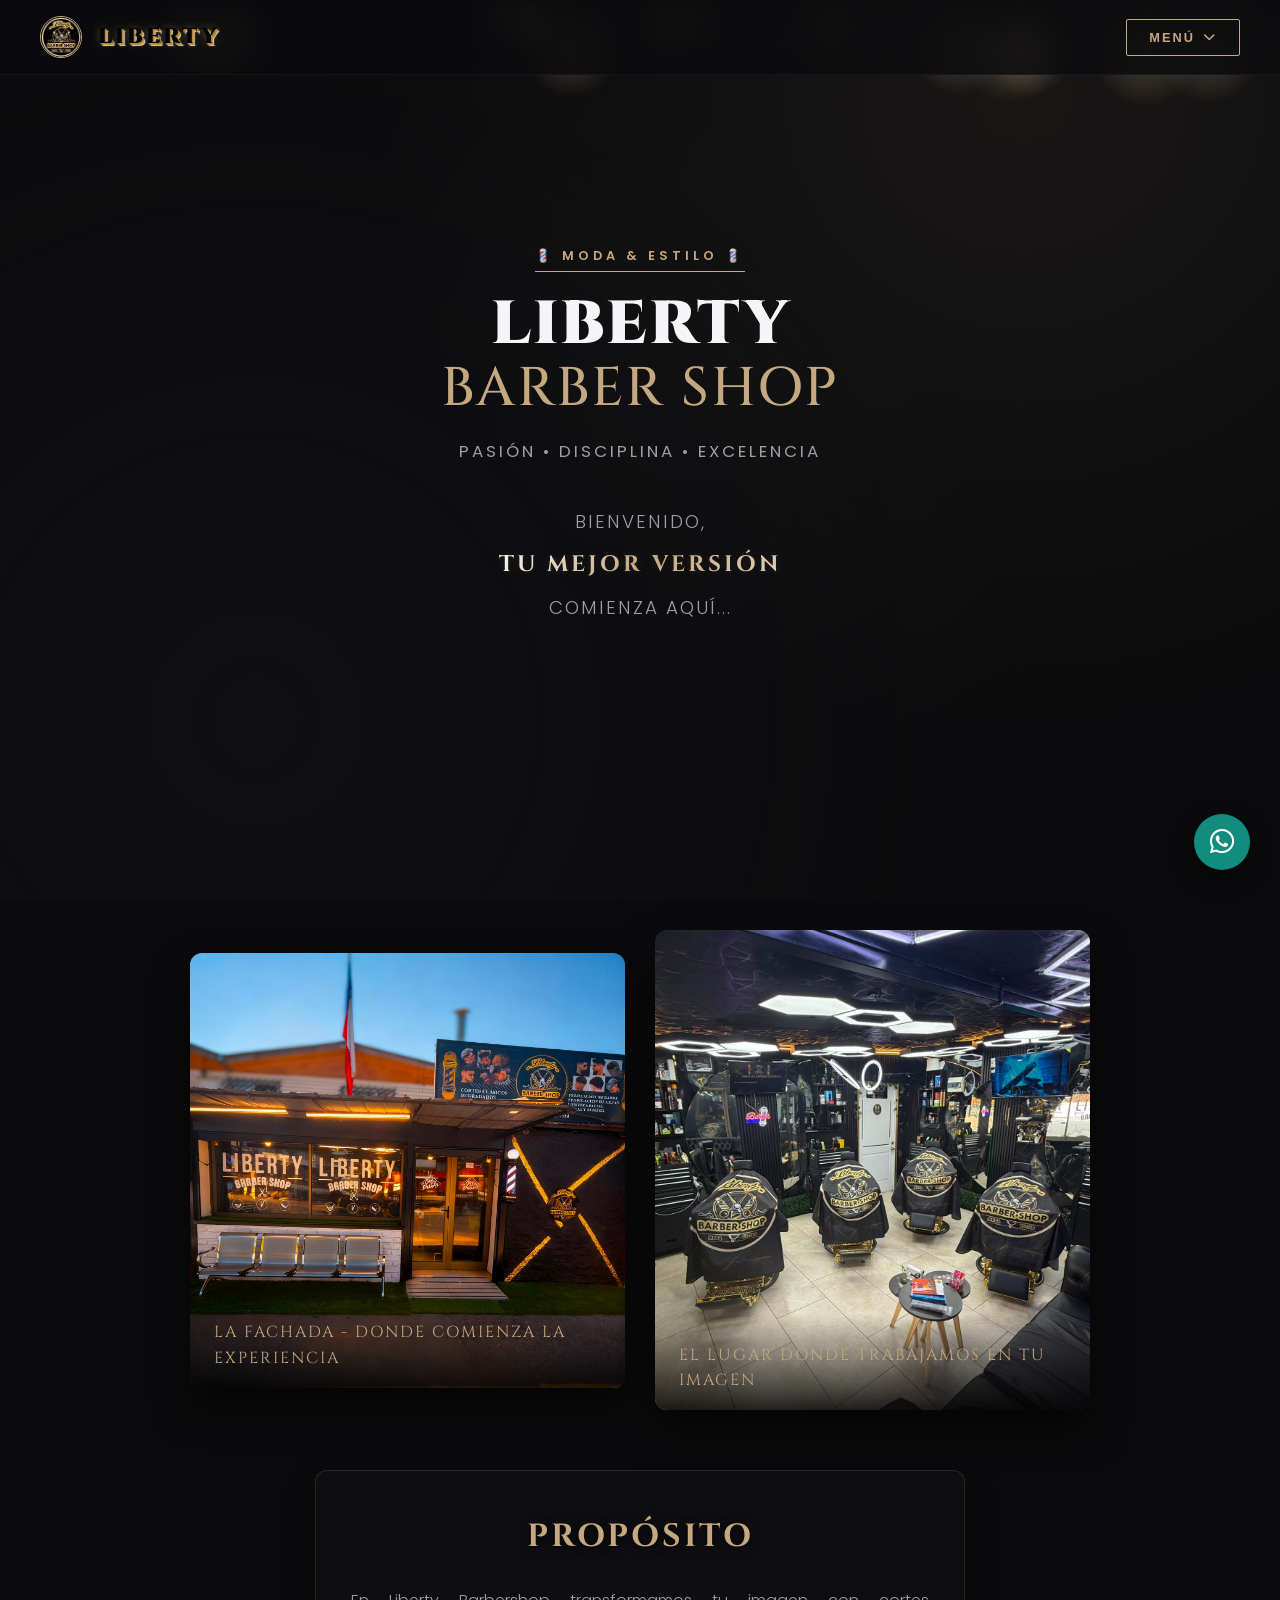
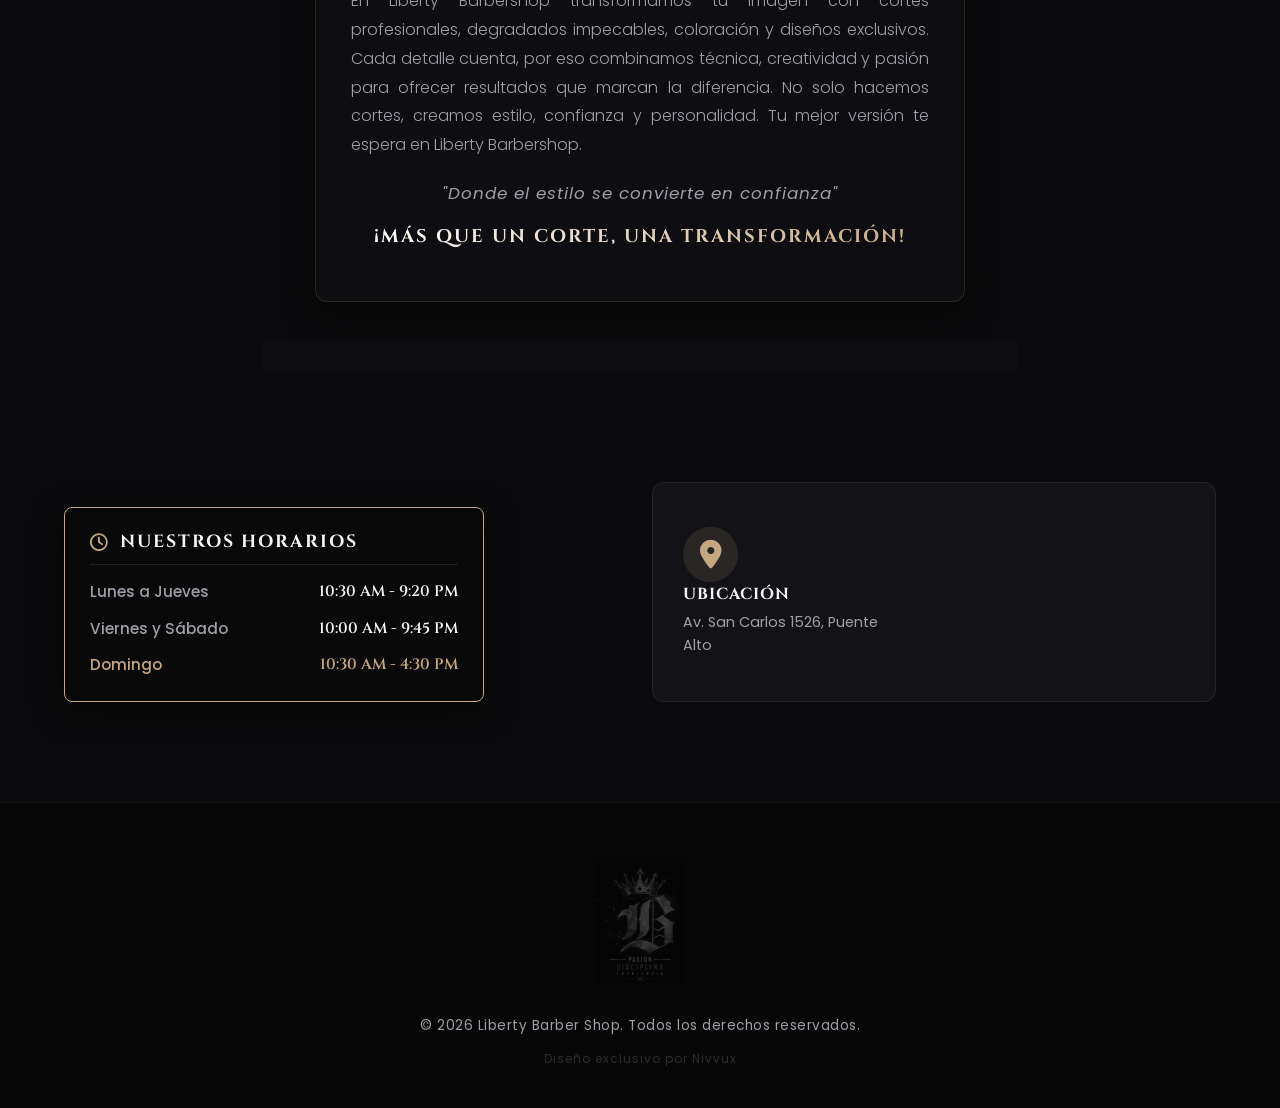
<file: index.html>
<!DOCTYPE html>
<html lang="es">
<head>
    <link rel="icon" type="image/jpeg" href="logo2.jpeg">
    <meta charset="UTF-8">
    <meta name="viewport" content="width=device-width, initial-scale=1.0">
    <title>Liberty Barber Shop - Moda & Estilo</title>
    <link rel="preconnect" href="https://fonts.googleapis.com">
    <link rel="preconnect" href="https://fonts.gstatic.com" crossorigin>
    <link href="https://fonts.googleapis.com/css2?family=Cinzel:wght@500;700;900&family=Poppins:wght@300;400;600&display=swap" rel="stylesheet">
    <link rel="stylesheet" href="https://cdnjs.cloudflare.com/ajax/libs/font-awesome/6.4.0/css/all.min.css">
    <link rel="stylesheet" href="style.css">
</head>
<body>

    <!-- Fondo de partículas -->
    <div class="luxury-particles" id="particles-container"></div>

    <!-- 1. NUEVA BARRA DE NAVEGACIÓN COMPACTA (Sticky) -->
    <nav class="navbar">
        <div class="nav-logo">
            <img src="logo1.jpeg" alt="Liberty Mini" class="nav-logo-img">
            <span>Liberty</span>
        </div>            
        <div class="nav-actions">
            <!-- NUEVO MENÚ DESPLEGABLE -->
            <div class="nav-dropdown">
                <button class="nav-btn-sm dropdown-trigger" aria-haspopup="true" aria-expanded="false">
                    Menú <i class="fa-solid fa-chevron-down dropdown-icon"></i>
                </button>
                <div class="dropdown-menu">
                    <a href="index.html" class="dropdown-item"><i class="fa-solid fa-house"></i> Home</a>
                    <a href="quienes-somos.html" class="dropdown-item"><i class="fa-solid fa-users"></i>Nosotros</a>
                    <a href="galeria.html" class="dropdown-item"><i class="fa-solid fa-images"></i> Galería</a>
                    <a href="servicios.html" class="dropdown-item"><i class="fa-solid fa-scissors"></i> Servicios</a>
                <a href="tienda.html" class="dropdown-item"><i class="fa-solid fa-store"></i> Tienda</a>
                </div>
            </div>
        </div>
    </nav>

    <!-- 2. SECCIÓN HERO: SPLIT-SCREEN (Contenido Izquierda / Galería Derecha) -->
    <section class="hero-split">
    <div class="hero-content">
        <div class="brand-badge">💈 Moda & Estilo 💈</div>
        <h1 class="hero-title">Liberty<br><span>Barber Shop</span></h1>
        <p class="hero-subtitle">Pasión • Disciplina • Excelencia</p>
        
        <!-- El subtítulo de bienvenida ahora está dentro de la estructura -->
        <h3 class="welcome-title">
            Bienvenido, <br>
            <span>tu mejor versión</span> <br>
            comienza aquí...
        </h3>
    </div>
</section>

    <!-- CONTENEDOR PRINCIPAL -->
    <div class="container">
        <section class="section-wrapper story-section">
            <div class="story-grid purpose-grid">
                <div class="story-visual" data-tilt>
                    <img src="fotoexterna.jpeg" alt="Fachada de Liberty Barber Shop" class="about-img-frame">
                    <div class="visual-caption">La Fachada - Donde Comienza la Experiencia</div>
                </div>

                <div class="story-visual" data-tilt>
                    <img src="fotointerna.jpeg" alt="interior de Liberty Barber Shop" class="about-img-frame">
                    <div class="visual-caption">El lugar donde trabajamos en tu imagen</div>
                </div>
                <div class="story-content" data-tilt>
                    <h2 class="content-title">Propósito</h2>
    
                    <p class="story-text">
                    En Liberty Barbershop transformamos tu imagen con cortes profesionales, degradados impecables, coloración y diseños exclusivos. Cada detalle cuenta, por eso combinamos técnica, creatividad y pasión para ofrecer resultados que marcan la diferencia. No solo hacemos cortes, creamos estilo, confianza y personalidad. Tu mejor versión te espera en Liberty Barbershop.
                    </p>
                

                     <!-- Frases de cierre destacadas y centradas -->
                <span class="story-highlight">"Donde el estilo se convierte en confianza"</span>
                <span class="story-highlight accent">¡Más que un corte, una transformación!</span>
                </div>
            </div>
        </section>

<section class="info-strip">
    
    <!-- Tarjeta de Horario (Se mantiene igual) -->
    <div class="hero-schedule-box">
                <h3 class="schedule-title">
                    <i class="fa-regular fa-clock"></i> Nuestros Horarios
                </h3>
                <div class="schedule-table">
                    <div class="schedule-row">
                        <span class="schedule-days">Lunes a Jueves</span>
                        <span class="schedule-hours">10:30 AM - 9:20 PM</span>
                    </div>
                    <div class="schedule-row">
                        <span class="schedule-days">Viernes y Sábado</span>
                        <span class="schedule-hours">10:00 AM - 9:45 PM</span>
                    </div>
                    <div class="schedule-row text-gold">
                        <span class="schedule-days">Domingo</span>
                        <span class="schedule-hours">10:30 AM - 4:30 PM</span>
                    </div>
                </div>
            </div>


    <!-- NUEVA Tarjeta de Ubicación con Mapa Integrado -->
    <div class="info-strip-item map-card-item">
        <div class="map-card-header">
            <i class="fa-solid fa-location-dot gold-icon"></i>
            <div>
                <h4>Ubicación</h4>
                <p>Av. San Carlos 1526, Puente Alto</p>
            </div>
        </div>
        <div class="map-card-body">
            <iframe 
                src="https://www.google.com/maps/embed?pb=!1m18!1m12!1m3!1d3324.0416999607144!2d-70.5750849!3d-33.6042079!2m3!1f0!2f0!3f0!3m2!1i1024!2i768!4f13.1!3m3!1m2!1s0x9662d744b25b64c1%3A0xe1db631a0e1cbcd4!2sAv.%20San%20Carlos%201526%2C%20Puente%20Alto%2C%20Regi%C3%B3n%20Metropolitana!5e0!3m2!1ses-419!2scl!4v1710000000000!5m2!1ses-419!2scl" 
                style="border:0;" 
                allowfullscreen="" 
                loading="lazy" 
                referrerpolicy="no-referrer-when-downgrade">
            </iframe>
        </div>
    </div>
    </section>
    </div>

    <!-- Botón Flotante de WhatsApp -->
    <a href="servicios.html" target="_blank" class="wsp-float" title="Escríbenos por WhatsApp">
        <i class="fa-brands fa-whatsapp"></i>
    </a>

    <!-- FOOTER PREMIUM -->
    <footer class="luxury-footer">
        <div class="footer-content">
            <img src="logo2.jpeg" alt="Logo Liberty" class="footer-logo-img">
            <p class="footer-rights">&copy; 2026 Liberty Barber Shop. Todos los derechos reservados.</p>
            <p class="dev-credits">Diseño exclusivo por Nivvux</p>
        </div>
    </footer>

    <script src="script.js" defer></script>
</body>
</html>
</file>
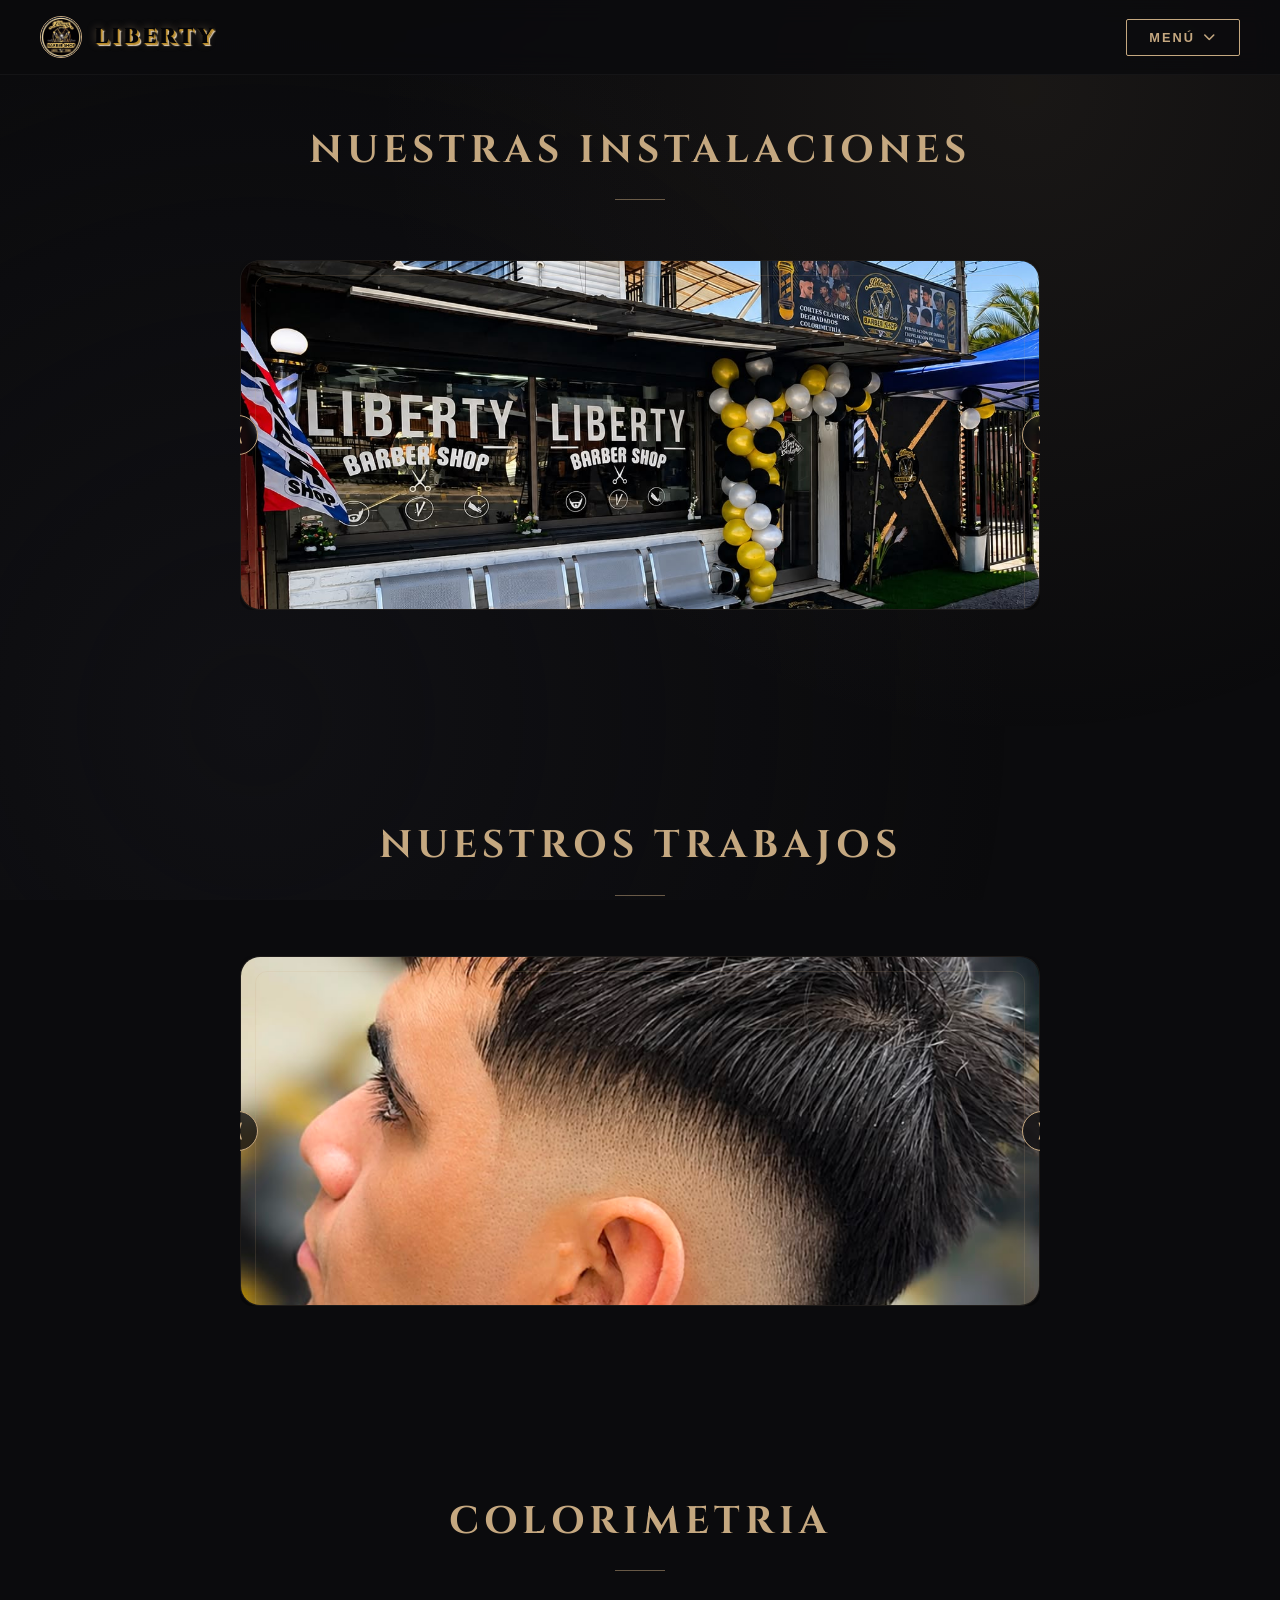
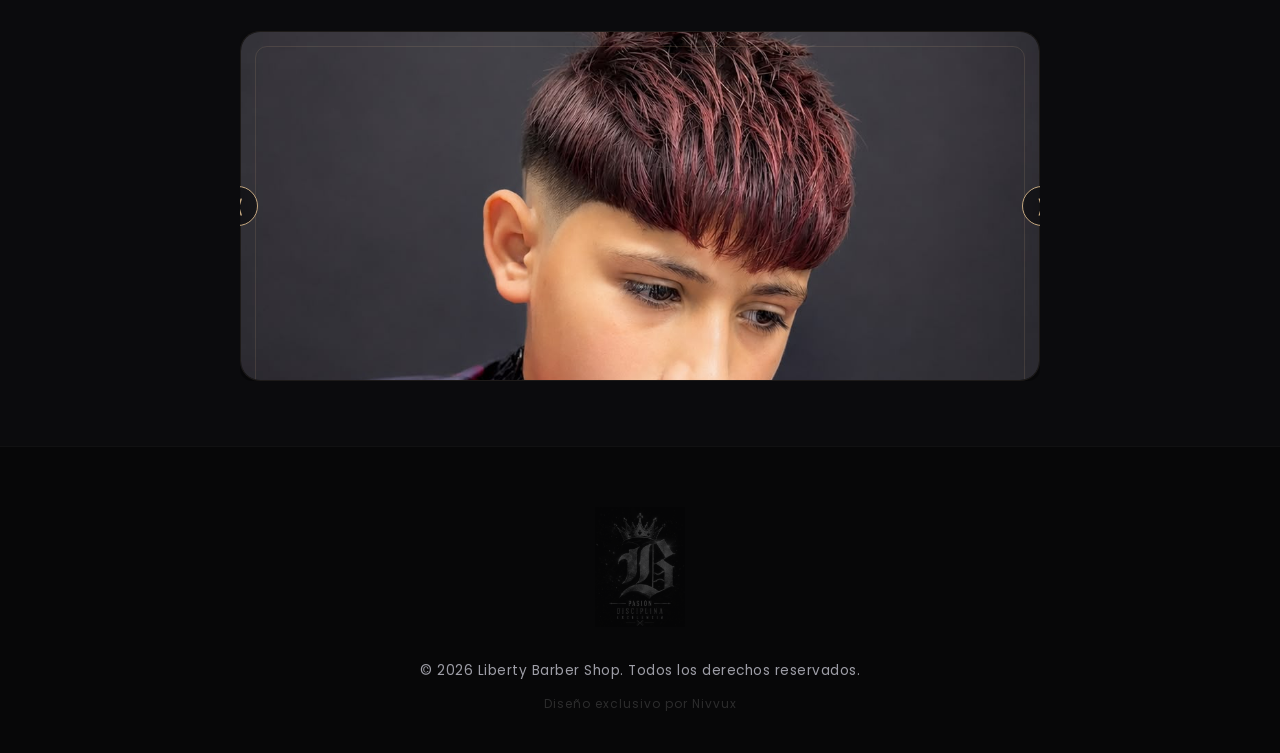
<file: galeria.html>
<!DOCTYPE html>
<html lang="es">
<head>
    <link rel="icon" type="image/jpeg" href="logo2.jpeg">
    <meta charset="UTF-8">
    <meta name="viewport" content="width=device-width, initial-scale=1.0">
    <title>Galería - Liberty Barber Shop | Moda & Estilo</title>
    <link rel="preconnect" href="https://fonts.googleapis.com">
    <link rel="preconnect" href="https://fonts.gstatic.com" crossorigin>
    <link href="https://fonts.googleapis.com/css2?family=Cinzel:wght@500;700;900&family=Poppins:wght@300;400;600&display=swap" rel="stylesheet">
    <link rel="stylesheet" href="https://cdnjs.cloudflare.com/ajax/libs/font-awesome/6.4.0/css/all.min.css">
    <link rel="stylesheet" href="style.css">
</head>
<body>

    <nav class="navbar">
        <div class="nav-logo">
            <a href="index.html" style="text-decoration: none; display: flex; align-items: center; gap: 12px;">
                <img src="logo1.jpeg" alt="Liberty Mini" class="nav-logo-img">
                <span>Liberty</span>
            </a>
        </div>
        <div class="nav-actions">
            <div class="nav-dropdown">
                <button class="nav-btn-sm dropdown-trigger" aria-haspopup="true" aria-expanded="false">
                    Menú <i class="fa-solid fa-chevron-down dropdown-icon"></i>
                </button>
                <div class="dropdown-menu">
                    <a href="index.html" class="dropdown-item"><i class="fa-solid fa-house"></i> Home</a>
                    <a href="quienes-somos.html" class="dropdown-item"><i class="fa-solid fa-users"></i> Nosotros</a>
                    <a href="galeria.html" class="dropdown-item"><i class="fa-solid fa-images"></i> Galería</a>
                    <a href="servicios.html" class="dropdown-item"><i class="fa-solid fa-scissors"></i> Servicios</a>
                    <a href="tienda.html" class="dropdown-item"><i class="fa-solid fa-store"></i> Tienda</a>

                </div>
            </div>
        </div>
    </nav>
    <section id="galeria-instalaciones" class="section-wrapper">
        <h2 class="section-title">Nuestras Instalaciones</h2>
        <div class="gallery-slider-container">
            <div class="gallery-slider" data-tilt>
                <div class="gallery-track">
                    <div class="gallery-slide active"><div class="gallery-frame"><img src="fachadadia.jpeg" alt="Fachada"></div></div>
                    <div class="gallery-slide"><div class="gallery-frame"><img src="lavadocabello.jpeg" alt="Zona lavado"></div></div>
                    <div class="gallery-slide"><div class="gallery-frame"><img src="mueble.jpeg" alt="Bar"></div></div>
                    <div class="gallery-slide"><div class="gallery-frame"><img src="panorama.jpeg" alt="Estación"></div></div>
                    <div class="gallery-slide"><div class="gallery-frame"><img src="interior5.jpeg" alt="Estación"></div></div>
                    <div class="gallery-slide"><div class="gallery-frame"><img src="interior6.jpeg" alt="Estación"></div></div>
                </div>
            </div>
            <button class="slider-btn prev-btn" aria-label="Anterior">&#10218;</button>
            <button class="slider-btn next-btn" aria-label="Siguiente">&#10219;</button>
        </div>
    </section>
    <!-- SECCIÓN DE GALERÍA 1 -->
    <section id="galeria" class="section-wrapper" style="padding-top: 120px; margin-top: 20px;">
        <h2 class="section-title">Nuestros Trabajos</h2>
        <div class="gallery-slider-container">
            <div class="gallery-slider" data-tilt>
                <div class="gallery-track">
                    <div class="gallery-slide active"><div class="gallery-frame"><img src="foto1.jpeg" alt="Corte Premium"></div></div>
                    <div class="gallery-slide"><div class="gallery-frame"><img src="foto2.jpeg" alt="Perfilado de Barba"></div></div>
                    <div class="gallery-slide"><div class="gallery-frame"><img src="foto3.jpeg" alt="Fade Moderno"></div></div>
                    <div class="gallery-slide"><div class="gallery-frame"><img src="foto4.jpeg" alt="Diseño de Autor"></div></div>
                    <div class="gallery-slide"><div class="gallery-frame"><img src="foto5.jpeg" alt="Peinado Texturizado"></div></div>
                    <div class="gallery-slide"><div class="gallery-frame"><img src="niño1.jpeg" alt="Peinado Texturizado"></div></div>
                    <div class="gallery-slide"><div class="gallery-frame"><img src="niño2.jpeg" alt="Peinado Texturizado"></div></div>
                    <div class="gallery-slide"><div class="gallery-frame"><img src="niño3.jpeg" alt="Peinado Texturizado"></div></div>
                </div>
            </div>
            <button class="slider-btn prev-btn" aria-label="Anterior">&#10218;</button>
            <button class="slider-btn next-btn" aria-label="Siguiente">&#10219;</button>
        </div>
    </section>

    <!-- SECCIÓN DE GALERÍA 2 -->
    <section id="galeria-instalaciones" class="section-wrapper">
        <h2 class="section-title">Colorimetria</h2>
        <div class="gallery-slider-container">
            <div class="gallery-slider" data-tilt>
                <div class="gallery-track">
                    <div class="gallery-slide active"><div class="gallery-frame"><img src="colorimetria1.jpeg" alt="Fachada"></div></div>
                    <div class="gallery-slide"><div class="gallery-frame"><img src="colorimetria2.jpeg" alt="Zona lavado"></div></div>
                    <div class="gallery-slide"><div class="gallery-frame"><img src="colorimetria3.jpeg" alt="Bar"></div></div>
                    <div class="gallery-slide"><div class="gallery-frame"><img src="colorimetria4.jpeg" alt="Estación"></div></div>
                    <div class="gallery-slide"><div class="gallery-frame"><img src="colorimetria5.jpeg" alt="Estación"></div></div>
                </div>
            </div>
            <button class="slider-btn prev-btn" aria-label="Anterior">&#10218;</button>
            <button class="slider-btn next-btn" aria-label="Siguiente">&#10219;</button>
        </div>
    </section>

    <!-- LIGHTBOX (El visor de fotos tipo PowerPoint) -->
    <div id="lightbox" class="lightbox">
        <span class="close-lightbox">&times;</span>
        <button class="lb-btn lb-prev" onclick="changeImage(-1)">&#10218;</button>
        <img class="lightbox-content" id="full-img" alt="Vista ampliada">
        <button class="lb-btn lb-next" onclick="changeImage(1)">&#10219;</button>
    </div>

     <footer class="luxury-footer">
        <div class="footer-content">
            <img src="logo2.jpeg" alt="Logo Liberty" class="footer-logo-img">
            <p class="footer-rights">&copy; 2026 Liberty Barber Shop. Todos los derechos reservados.</p>
            <p class="dev-credits">Diseño exclusivo por Nivvux</p>
        </div>
    </footer>

    <script src="script.js" defer></script>
</body>
</html>
</file>
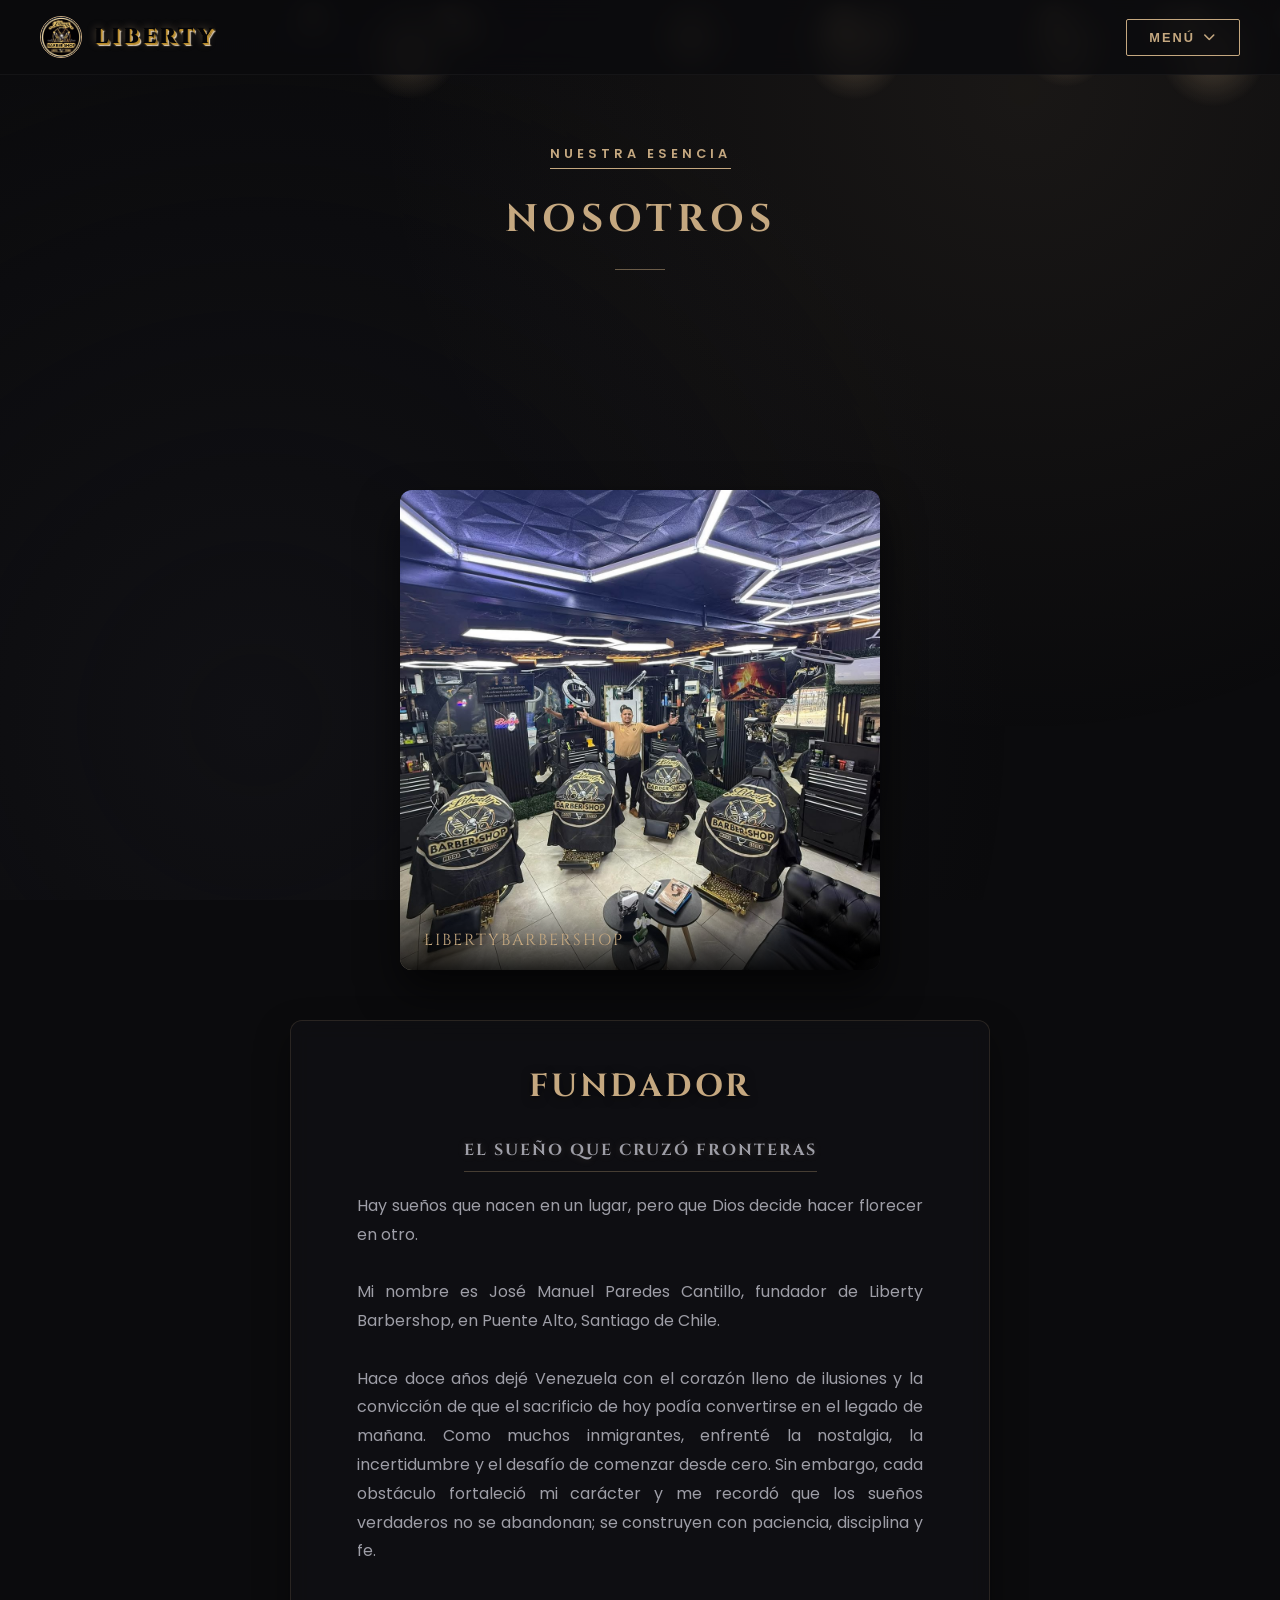
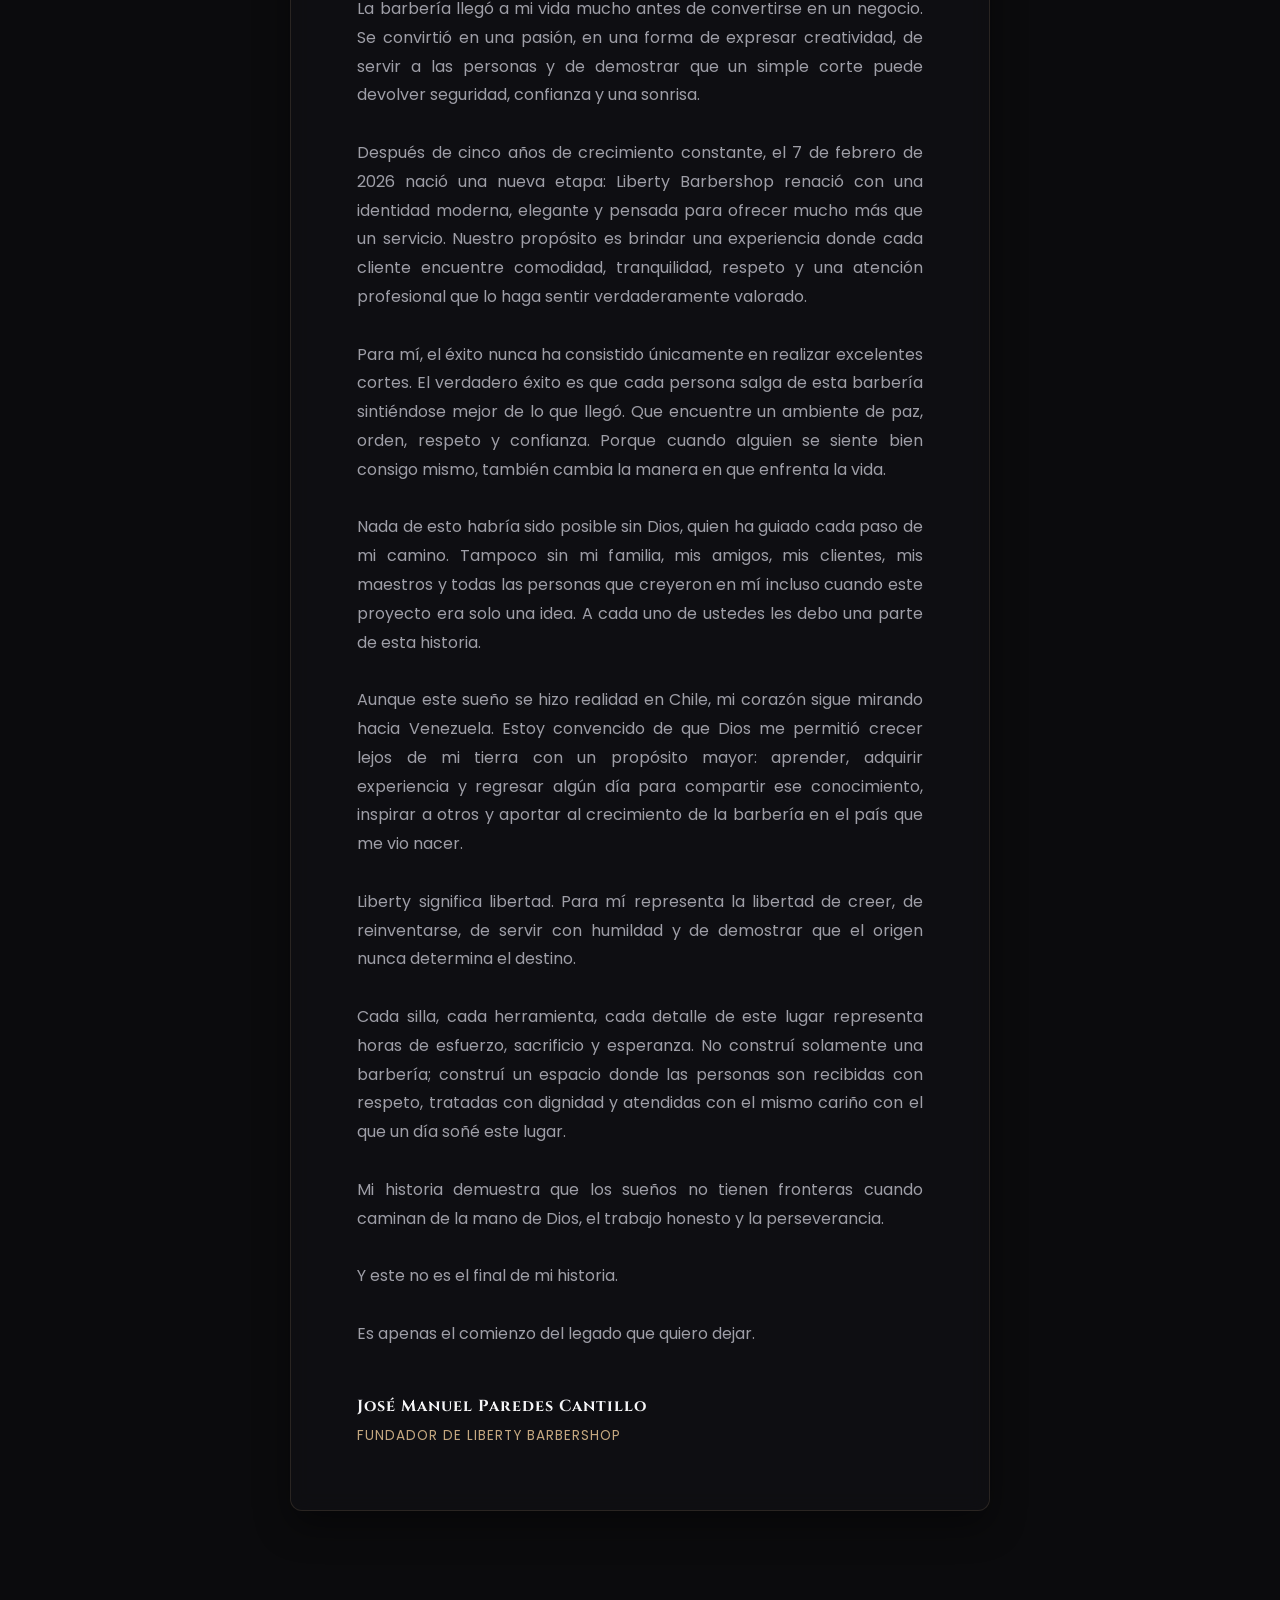
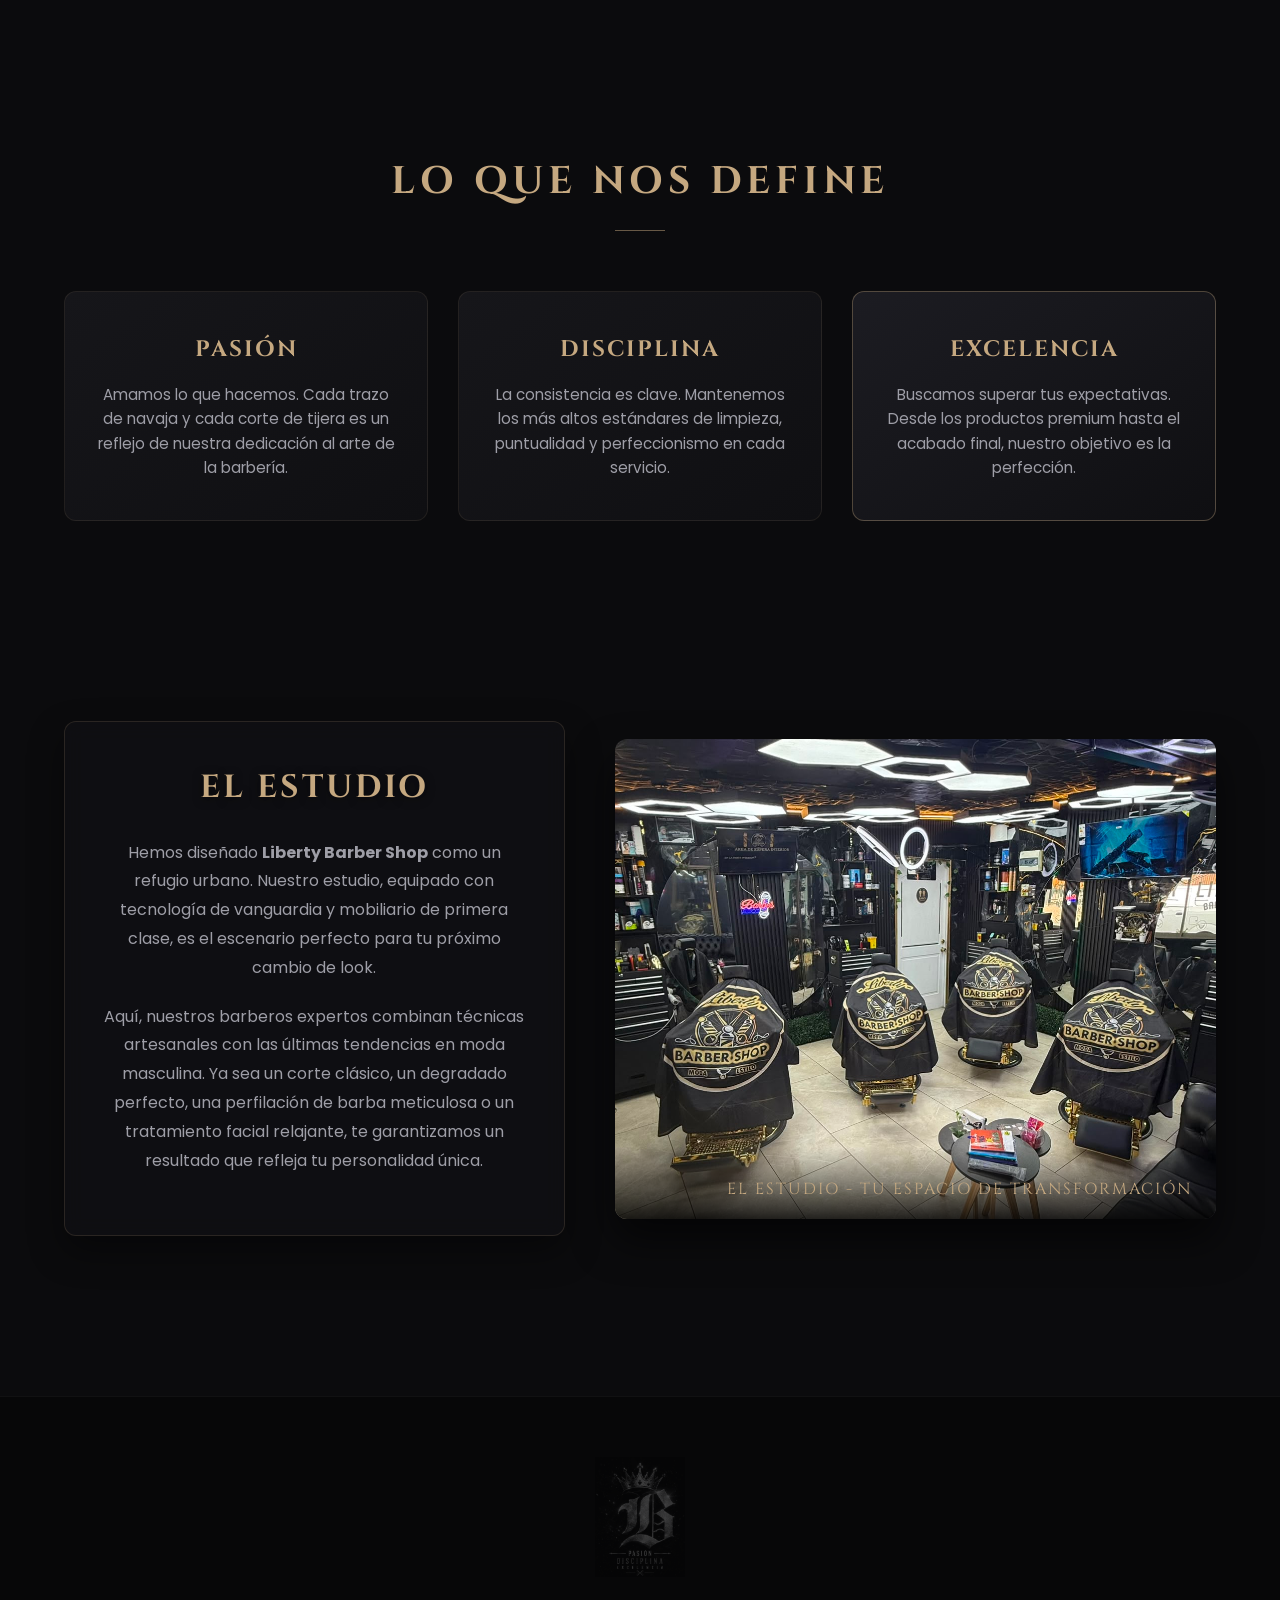
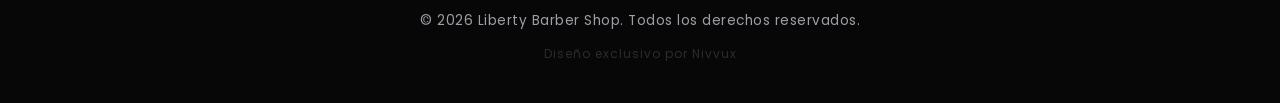
<file: quienes-somos.html>
<!DOCTYPE html>
<html lang="es">
<head>
    <link rel="icon" type="image/jpeg" href="logo2.jpeg">
    <meta charset="UTF-8">
    <meta name="viewport" content="width=device-width, initial-scale=1.0">
    <title>Quiénes Somos - Liberty Barber Shop | Moda & Estilo</title>
    <link rel="preconnect" href="https://fonts.googleapis.com">
    <link rel="preconnect" href="https://fonts.gstatic.com" crossorigin>
    <link href="https://fonts.googleapis.com/css2?family=Cinzel:wght@500;700;900&family=Poppins:wght@300;400;600&display=swap" rel="stylesheet">
    <link rel="stylesheet" href="https://cdnjs.cloudflare.com/ajax/libs/font-awesome/6.4.0/css/all.min.css">
    <link rel="stylesheet" href="style.css">
</head>
<body class="about-page">

    <!-- Fondo de partículas (reutilizado del sitio principal) -->
    <div class="luxury-particles" id="particles-container"></div>

    <!-- 1. BARRA DE NAVEGACIÓN (Consistente con el sitio principal) -->
    <nav class="navbar">
        <div class="nav-logo">
            <a href="index.html" style="text-decoration: none; display: flex; align-items: center; gap: 12px;">
                <img src="logo1.jpeg" alt="Liberty Mini" class="nav-logo-img">
                <span>Liberty</span>
            </a>
        </div>

        <div class="nav-actions">
            <div class="nav-dropdown">
                <button class="nav-btn-sm dropdown-trigger" aria-haspopup="true" aria-expanded="false">
                    Menú <i class="fa-solid fa-chevron-down dropdown-icon"></i>
                </button>
                <div class="dropdown-menu">
                    <a href="index.html" class="dropdown-item"><i class="fa-solid fa-house"></i> Home</a>
                    <a href="quienes-somos.html" class="dropdown-item"><i class="fa-solid fa-users"></i>Nosotros</a>
                    <a href="galeria.html" class="dropdown-item"><i class="fa-solid fa-images"></i> Galería</a>
                    <a href="servicios.html" class="dropdown-item"><i class="fa-solid fa-scissors"></i> Servicios</a>
                    <a href="tienda.html" class="dropdown-item"><i class="fa-solid fa-store"></i> Tienda</a>
             
                </div>
            </div>
        </div>
    </nav>

    <!-- 2. HÉROE DE LA PÁGINA (Título y Subtítulo) -->
    <header class="page-header section-wrapper">
        <div class="container">
            <div class="brand-badge">Nuestra Esencia</div>
            <h1 class="section-title">Nosotros</h1>
        </div>
    </header>

    <!-- CONTENEDOR PRINCIPAL -->
    <main class="container">

        <!-- 3. SECCIÓN: HISTORIA Y VISIÓN (Split con Imagen Externa) -->
        <section class="section-wrapper story-section">
            <div class="story-grid founder-grid">
                <div class="story-visual" data-tilt>
                    <img src="fundador.jpeg" alt="interior de Liberty Barber Shop" class="about-img-frame">
                    <div class="visual-caption">LibertyBarberShop</div>
                </div>
                <div class="story-content" data-tilt>
                    <h2 class="content-title">Fundador</h2>
                    <!-- Subtítulo Destacado -->
                    <p class="story-subtitle">El sueño que cruzó fronteras</p>
                    
                    <!-- Párrafo Justificado y Centrado Visualmente -->
                    <p class="story-paragraph-justify">
                        Hay sueños que nacen en un lugar, pero que Dios decide hacer florecer en otro.<br><br>

                        Mi nombre es José Manuel Paredes Cantillo, fundador de Liberty Barbershop, en Puente Alto, Santiago de Chile.<br><br>

                        Hace doce años dejé Venezuela con el corazón lleno de ilusiones y la convicción de que el sacrificio de hoy podía convertirse en el legado de mañana. Como muchos inmigrantes, enfrenté la nostalgia, la incertidumbre y el desafío de comenzar desde cero. Sin embargo, cada obstáculo fortaleció mi carácter y me recordó que los sueños verdaderos no se abandonan; se construyen con paciencia, disciplina y fe.<br><br>

                        La barbería llegó a mi vida mucho antes de convertirse en un negocio. Se convirtió en una pasión, en una forma de expresar creatividad, de servir a las personas y de demostrar que un simple corte puede devolver seguridad, confianza y una sonrisa.<br><br>

                        Después de cinco años de crecimiento constante, el 7 de febrero de 2026 nació una nueva etapa: Liberty Barbershop renació con una identidad moderna, elegante y pensada para ofrecer mucho más que un servicio. Nuestro propósito es brindar una experiencia donde cada cliente encuentre comodidad, tranquilidad, respeto y una atención profesional que lo haga sentir verdaderamente valorado.<br><br>

                        Para mí, el éxito nunca ha consistido únicamente en realizar excelentes cortes. El verdadero éxito es que cada persona salga de esta barbería sintiéndose mejor de lo que llegó. Que encuentre un ambiente de paz, orden, respeto y confianza. Porque cuando alguien se siente bien consigo mismo, también cambia la manera en que enfrenta la vida.<br><br>

                        Nada de esto habría sido posible sin Dios, quien ha guiado cada paso de mi camino. Tampoco sin mi familia, mis amigos, mis clientes, mis maestros y todas las personas que creyeron en mí incluso cuando este proyecto era solo una idea. A cada uno de ustedes les debo una parte de esta historia.<br><br>

                        Aunque este sueño se hizo realidad en Chile, mi corazón sigue mirando hacia Venezuela. Estoy convencido de que Dios me permitió crecer lejos de mi tierra con un propósito mayor: aprender, adquirir experiencia y regresar algún día para compartir ese conocimiento, inspirar a otros y aportar al crecimiento de la barbería en el país que me vio nacer.<br><br>

                        Liberty significa libertad. Para mí representa la libertad de creer, de reinventarse, de servir con humildad y de demostrar que el origen nunca determina el destino.<br><br>

                        Cada silla, cada herramienta, cada detalle de este lugar representa horas de esfuerzo, sacrificio y esperanza. No construí solamente una barbería; construí un espacio donde las personas son recibidas con respeto, tratadas con dignidad y atendidas con el mismo cariño con el que un día soñé este lugar.<br><br>

                        Mi historia demuestra que los sueños no tienen fronteras cuando caminan de la mano de Dios, el trabajo honesto y la perseverancia.<br><br>

                        Y este no es el final de mi historia.<br><br>

                        Es apenas el comienzo del legado que quiero dejar.<br><br>

                        <strong>José Manuel Paredes Cantillo</strong><br>
                        <span>Fundador de Liberty Barbershop</span>
                    </p>
                </div>
            </div>
        </section>

        <!-- 4. SECCIÓN: NUESTROS VALORES (Tarjetas con Iconos) -->
        <section class="section-wrapper values-section">
            <h2 class="section-title">Lo Que Nos Define</h2>
            <div class="values-grid">
                
                <div class="value-card" data-tilt>
                    <h3>Pasión</h3>
                    <p>Amamos lo que hacemos. Cada trazo de navaja y cada corte de tijera es un reflejo de nuestra dedicación al arte de la barbería.</p>
                </div>

                <div class="value-card" data-tilt>
                    <h3>Disciplina</h3>
                    <p>La consistencia es clave. Mantenemos los más altos estándares de limpieza, puntualidad y perfeccionismo en cada servicio.</p>
                </div>

                <div class="value-card featured-value" data-tilt>
                    <h3>Excelencia</h3>
                    <p>Buscamos superar tus expectativas. Desde los productos premium hasta el acabado final, nuestro objetivo es la perfección.</p>
                </div>

            </div>
        </section>

        <!-- 5. SECCIÓN: EL EQUIPO Y EL ESTUDIO (Split con Imagen Interna) -->
        <section class="section-wrapper studio-section">
            <div class="story-grid reverse-grid">
                <div class="story-visual" data-tilt>
                    <img src="fotointerna.jpeg" alt="Interior de Liberty Barber Shop" class="about-img-frame">
                    <div class="visual-caption">El Estudio - Tu Espacio de Transformación</div>
                </div>
                <div class="story-content" data-tilt>
                    <h2 class="content-title">El Estudio</h2>
                    <p>Hemos diseñado <strong>Liberty Barber Shop</strong> como un refugio urbano. Nuestro estudio, equipado con tecnología de vanguardia y mobiliario de primera clase, es el escenario perfecto para tu próximo cambio de look.</p>
                    <p>Aquí, nuestros barberos expertos combinan técnicas artesanales con las últimas tendencias en moda masculina. Ya sea un corte clásico, un degradado perfecto, una perfilación de barba meticulosa o un tratamiento facial relajante, te garantizamos un resultado que refleja tu personalidad única.</p>
                </div>
            </div>
        </section>
        
    </main>
    <!-- FOOTER PREMIUM (Consistente) -->
    <footer class="luxury-footer">
        <div class="footer-content">
            <img src="logo2.jpeg" alt="Logo Liberty" class="footer-logo-img">
            <p class="footer-rights">&copy; 2026 Liberty Barber Shop. Todos los derechos reservados.</p>
            <p class="dev-credits">Diseño exclusivo por Nivvux</p>
        </div>
    </footer>

    <!-- Vinculamos el mismo archivo JavaScript -->
    <script src="script.js" defer></script>
</body>
</html>
</file>
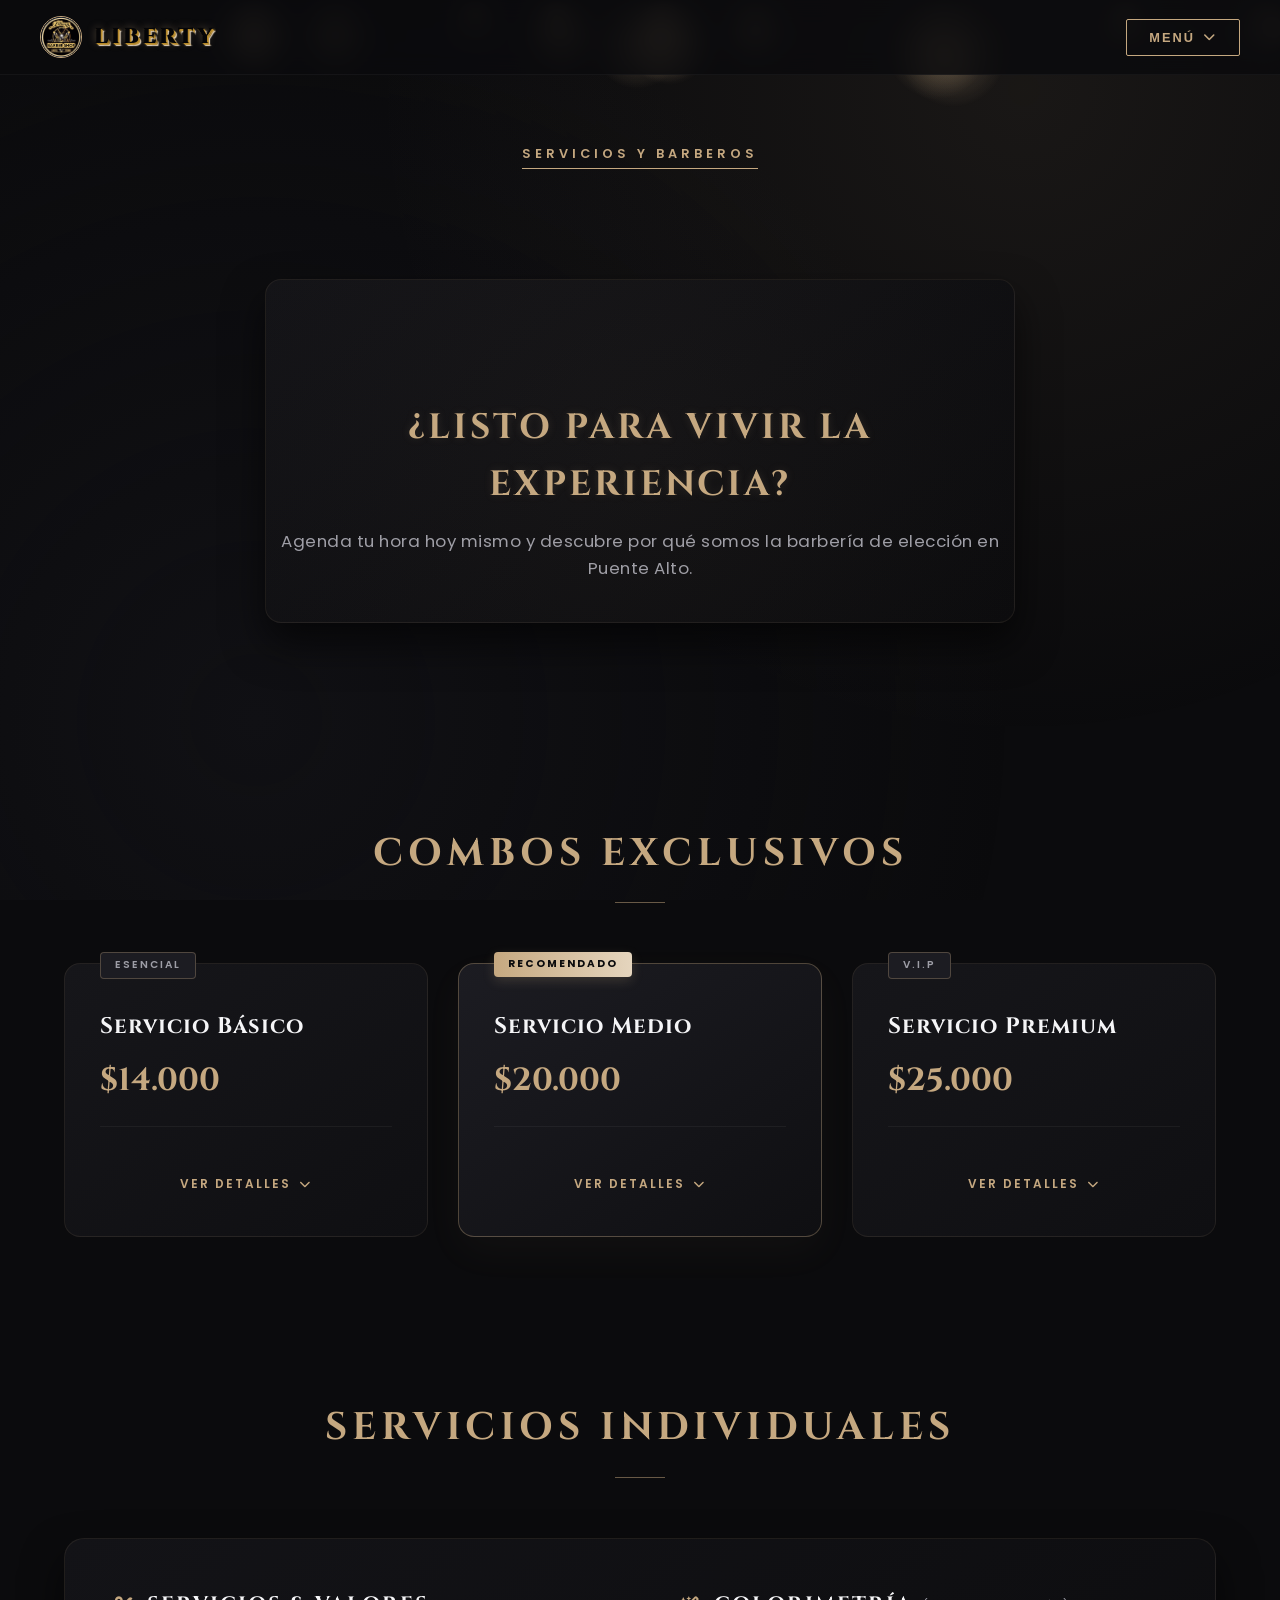
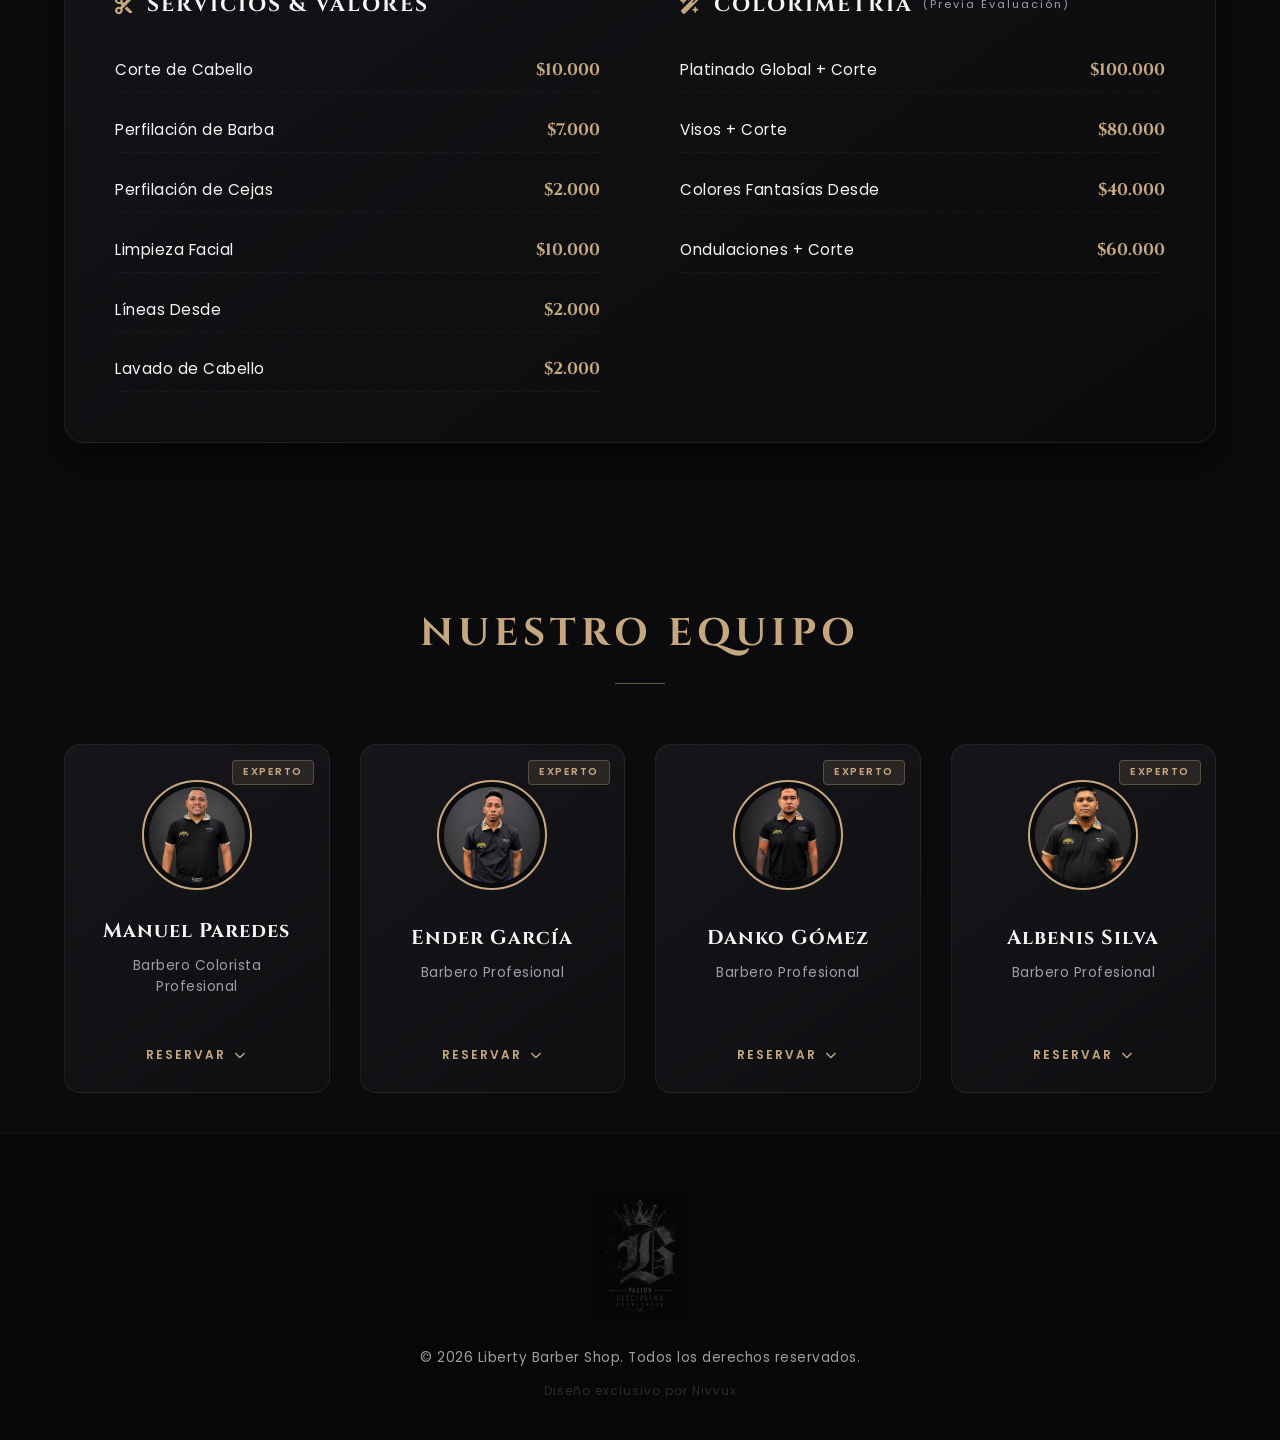
<file: servicios.html>
<!DOCTYPE html>
<html lang="es">
<head>
    <link rel="icon" type="image/jpeg" href="logo2.jpeg">
    <meta charset="UTF-8">
    <meta name="viewport" content="width=device-width, initial-scale=1.0">
    <title>Servicios - Liberty Barber Shop | Moda & Estilo</title>
    <link rel="preconnect" href="https://fonts.googleapis.com">
    <link rel="preconnect" href="https://fonts.gstatic.com" crossorigin>
    <link href="https://fonts.googleapis.com/css2?family=Cinzel:wght@500;700;900&family=Poppins:wght@300;400;600&display=swap" rel="stylesheet">
    <link rel="stylesheet" href="https://cdnjs.cloudflare.com/ajax/libs/font-awesome/6.4.0/css/all.min.css">
    <link rel="stylesheet" href="style.css">
</head>
<body class="services-page">

    <!-- Fondo de partículas -->
    <div class="luxury-particles" id="particles-container"></div>

    <!-- 1. BARRA DE NAVEGACIÓN COMPACTA -->
    <nav class="navbar">
        <div class="nav-logo">
            <a href="index.html" style="text-decoration: none; display: flex; align-items: center; gap: 12px;">
                <img src="logo1.jpeg" alt="Liberty Mini" class="nav-logo-img">
                <span>Liberty</span>
            </a>
        </div>            
        <!-- MENÚ DESPLEGABLE -->
        <div class="nav-dropdown">
            <button class="nav-btn-sm dropdown-trigger" aria-haspopup="true" aria-expanded="false">
                Menú <i class="fa-solid fa-chevron-down dropdown-icon"></i>
            </button>
            <div class="dropdown-menu">
                    <a href="index.html" class="dropdown-item"><i class="fa-solid fa-house"></i> Home</a>
                    <a href="quienes-somos.html" class="dropdown-item"><i class="fa-solid fa-users"></i>Nosotros</a>
                    <a href="galeria.html" class="dropdown-item"><i class="fa-solid fa-images"></i> Galería</a>
                    <a href="servicios.html" class="dropdown-item"><i class="fa-solid fa-scissors"></i> Servicios</a>
                    <a href="tienda.html" class="dropdown-item"><i class="fa-solid fa-store"></i> Tienda</a>     
                </div>
        </div>
    </nav>

    <!-- 2. HÉROE DE LA PÁGINA (Título y Subtítulo) -->
    <header class="page-header section-wrapper">
        <div class="container">
            <div class="brand-badge">Servicios y Barberos</div>
        </div>
    </header>
    <section class="section-wrapper final-cta">
    <div class="cta-inner-container">
        <h2 class="content-title-cta">¿Listo para Vivir la Experiencia?</h2>
        <p>Agenda tu hora hoy mismo y descubre por qué somos la barbería de elección en Puente Alto.</p>
    </div>
    </section>

    <!-- CONTENEDOR PRINCIPAL -->
    <main class="container">
       
        <!-- 3. SECCIÓN: SERVICIOS DESTACADOS (Combos con clase 'active' por defecto para que NO se vea vacío) -->
        <section class="section-wrapper">
            <h2 class="section-title">Combos Exclusivos</h2>
            <div class="combos-new-grid">
                
                <!-- Básico (Cerrado por defecto) -->
                <div class="combo-card-new" data-tilt>
                    <div class="card-badge">Esencial</div>
                    <div class="card-header-new">
                        <h3>Servicio Básico</h3>
                        <span class="price">$14.000</span>
                    </div>
                    <div class="combo-details">
                        <ul class="combo-list">
                            <li>Bebida de cortesía</li>
                            <li>Lavado de cabello</li>
                            <li>Corte de cabello</li>
                            <li>Mascarilla puntos negros</li>
                            <li>Aplicación de productos</li>
                            <li>Depilación (oído y nariz)</li>
                        </ul>
                    </div>
                    <button class="toggle-details-btn"><span>Ver detalles</span> <i class="fa-solid fa-chevron-down"></i></button>
                </div>

                <!-- Medio (Destacado y Cerrado por defecto) -->
                <div class="combo-card-new featured-new" data-tilt>
                    <div class="card-badge premium-badge">Recomendado</div>
                    <div class="card-header-new">
                        <h3>Servicio Medio</h3>
                        <span class="price">$20.000</span>
                    </div>
                    <div class="combo-details">
                        <ul class="combo-list">
                            <li>Bebida de cortesía</li>
                            <li>Lavado de cabello</li>
                            <li>Corte de cabello</li>
                            <li>Perfilación de cejas</li>
                            <li>Perfilación de barba</li>
                            <li>Mascarilla puntos negros</li>
                            <li>Depilación (oídos y nariz)</li>
                            <li>Aplicación de productos</li>
                        </ul>
                    </div>
                    <button class="toggle-details-btn"><span>Ver detalles</span> <i class="fa-solid fa-chevron-down"></i></button>
                </div>

                <!-- Premium (Cerrado por defecto) -->
                <div class="combo-card-new" data-tilt>
                    <div class="card-badge">V.I.P</div>
                    <div class="card-header-new">
                        <h3>Servicio Premium</h3>
                        <span class="price">$25.000</span>
                    </div>
                    <div class="combo-details">
                        <ul class="combo-list">
                            <li>Bebida de cortesía</li>
                            <li>Lavado de cabello</li>
                            <li>Corte de cabello</li>
                            <li>Perfilación de cejas</li>
                            <li>Perfilación de barba</li>
                            <li>Limpieza facial profunda</li>
                            <li>Depilación (oídos y nariz)</li>
                            <li>10 min. de masaje relajante</li>
                            <li>Aplicación de productos</li>
                        </ul>
                    </div>
                    <button class="toggle-details-btn"><span>Ver detalles</span> <i class="fa-solid fa-chevron-down"></i></button>
                </div>

            </div>
        </section>

        <!-- 4. SECCIÓN CARTA DE PRECIOS -->
        <section id="carta" class="section-wrapper">
            <h2 class="section-title">Servicios Individuales</h2>
            
            <div class="menu-dual-column">
                <!-- Bloque 1: Cortes y Servicios -->
                <div class="menu-block">
                    <h3><i class="fa-solid fa-scissors gold-icon-small"></i> Servicios & Valores</h3>
                    <div class="menu-list-new">
                        <div class="menu-item-new">
                            <span class="item-name">Corte de Cabello</span>
                            <span class="item-price">$10.000</span>
                        </div>
                        <div class="menu-item-new">
                            <span class="item-name">Perfilación de Barba</span>
                            <span class="item-price">$7.000</span>
                        </div>
                        <div class="menu-item-new">
                            <span class="item-name">Perfilación de Cejas</span>
                            <span class="item-price">$2.000</span>
                        </div>
                        <div class="menu-item-new">
                            <span class="item-name">Limpieza Facial</span>
                            <span class="item-price">$10.000</span>
                        </div>
                        <div class="menu-item-new">
                            <span class="item-name">Líneas Desde</span>
                            <span class="item-price">$2.000</span>
                        </div>
                        <div class="menu-item-new">
                            <span class="item-name">Lavado de Cabello</span>
                            <span class="item-price">$2.000</span>
                        </div>
                    </div>
                </div>

                <!-- Bloque 2: Colorimetría -->
                <div class="menu-block">
                    <h3><i class="fa-solid fa-wand-magic-sparkles gold-icon-small"></i> Colorimetría <small class="eval-tag">(Previa Evaluación)</small></h3>
                    <div class="menu-list-new">
                        <div class="menu-item-new">
                            <span class="item-name">Platinado Global + Corte</span>
                            <span class="item-price">$100.000</span>
                        </div>
                        <div class="menu-item-new">
                            <span class="item-name">Visos + Corte</span>
                            <span class="item-price">$80.000</span>
                        </div>
                        <div class="menu-item-new">
                            <span class="item-name">Colores Fantasías Desde</span>
                            <span class="item-price">$40.000</span>
                        </div>
                        <div class="menu-item-new">
                            <span class="item-name">Ondulaciones + Corte</span>
                            <span class="item-price">$60.000</span>
                        </div>
                    </div>
                </div>
            </div>
        </section>

        <!-- 5. APARTADO DE BARBEROS (Actualizado con fotos de la barbería para romper la monotonía) -->
        <!-- 5. APARTADO DE BARBEROS (Desplegables interactivos) -->
        <section id="barberos" class="section-wrapper">
            <h2 class="section-title">Nuestro Equipo</h2>
            <div class="barbers-grid">
                
                <!-- Tarjeta Barbero 1 -->
                <div class="barber-card-collapsible" data-tilt>
                    <div class="barber-badge">experto</div>
                    <div class="barber-img-container">
                        <img src="barbero_manuel.jpeg" alt="José Manuel" class="barber-logo-img-card">
                    </div>
                    <div class="barber-info">
                        <h3 class="barber-name">Manuel Paredes</h3>
                        <p class="barber-specialty">Barbero Colorista Profesional</p>
                    </div>
                    
                    <!-- Contenedor Desplegable -->
                    <div class="barber-extra-content">
                        <div class="barber-action">
                            <a href="https://wa.me/56931488104?text=Hola!%20me%20gustaria%20agendar%20una%20hora,%20me%20indica%20cuales%20tiene%20disponible." target="_blank" class="barber-wsp-btn">
                                <i class="fa-brands fa-whatsapp"></i> Reservar
                            </a>

                            <div class="barber-description-text">Soy Manuel Paredes, conocido como Manuel_styl0, barbero, colorista y asesor de imagen con más de 5 años de experiencia transformando estilos y potenciando la confianza de cada persona que se sienta en mi silla.

Me especializo en cortes clásicos y modernos, degradados, diseños personalizados, colorimetría y ondulación, ofreciendo un servicio adaptado a la personalidad y necesidades de cada cliente.

Lo que más me define es la disciplina, el amor por este arte y el compromiso con la excelencia. Trabajo con profesionalismo, pasión, limpieza, puntualidad y un trato cercano, porque creo que una buena experiencia es tan importante como un gran resultado.</div>                        </div>
                    </div>
                    
                    <button class="barber-toggle-btn">
                        <span>Reservar</span> <i class="fa-solid fa-chevron-down"></i>
                    </button>
                </div>

                <!-- Tarjeta Barbero 2 -->
                <div class="barber-card-collapsible" data-tilt>
                    <div class="barber-badge">Experto</div>
                    <div class="barber-img-container">
                        <img src="barberoender.jpeg" alt="Barbero 2" class="barber-logo-img-card">
                    </div>
                    <div class="barber-info">
                        <h3 class="barber-name">Ender García</h3>
                        <p class="barber-specialty">Barbero  Profesional</p>
                    </div>
                    
                    <div class="barber-extra-content">
                        <div class="barber-action">
                            <a href="https://wa.me/56926993031?text=Hola!%20me%20gustaria%20agendar%20una%20hora,%20me%20indica%20cuales%20tiene%20disponible." target="_blank" class="barber-wsp-btn">
                                <i class="fa-brands fa-whatsapp"></i> Reservar
                            </a>
                            <div class="barber-description-text">Soy Ender García, barbero profesional con 8 años de experiencia. Me dedico a la barbería y a la asesoría de imagen, ayudando a cada cliente a encontrar el estilo que mejor refleja su personalidad. Mi historia comenzó por pasión y por las ganas de salir adelante. Gracias al esfuerzo y la humildad, he logrado construir mi camino desde cero en otro país. Para mí, ser barbero significa trabajar con disciplina, responsabilidad y compromiso, buscando siempre ofrecer un servicio de calidad. Mi mayor meta es alcanzar el éxito y brindar bienestar a mi familia a través de mi trabajo. Creo firmemente que todo es posible cuando te enfocas en ser mejor.</div>
                        </div>
                    </div>
                    
                    <button class="barber-toggle-btn">
                        <span>Reservar</span> <i class="fa-solid fa-chevron-down"></i>
                    </button>
                </div>

                <!-- Tarjeta Barbero 3 -->
                <div class="barber-card-collapsible" data-tilt>
                    <div class="barber-badge">Experto</div>
                    <div class="barber-img-container">
                        <img src="barbero_danko.jpeg" alt="Barbero 3" class="barber-logo-img-card">
                    </div>
                    <div class="barber-info">
                        <h3 class="barber-name">Danko Gómez</h3>
                        <p class="barber-specialty">Barbero Profesional</p>
                    </div>
                    
                    <div class="barber-extra-content">
                        <div class="barber-action">
                            <a href="https://wa.me/56940237702?text=Hola!%20me%20gustaria%20agendar%20una%20hora,%20me%20indica%20cuales%20tiene%20disponible." target="_blank" class="barber-wsp-btn">
                            <i class="fa-brands fa-whatsapp"></i> Reservar
                            </a>
                            <div class="barber-description-text">Soy Danko Gómez, barbero especializado en todo tipo de cortes masculinos, desde los clásicos hasta los más modernos y arriesgados. Trabajo con tijera, máquinas y navaja cuidando cada línea y transición, para que cada cliente pueda expresar su estilo propio. Me apasiona escuchar lo que buscas, asesorarte según tu tipo de cabello y rutina, y entregar un servicio profesional donde la calidad, la higiene y el respeto por tu tiempo son tan importantes como el resultado final.</div>
                        </div>
                    </div>
                    
                    <button class="barber-toggle-btn">
                        <span>Reservar</span> <i class="fa-solid fa-chevron-down"></i>
                    </button>
                </div>

                <!-- Tarjeta Barbero 4 -->
                <div class="barber-card-collapsible" data-tilt>
                    <div class="barber-badge">experto</div>
                    <div class="barber-img-container">
                        <img src="barbero_albenis.jpeg" alt="Barbero 4" class="barber-logo-img-card">
                    </div>
                    <div class="barber-info">
                        <h3 class="barber-name">Albenis Silva</h3>
                        <p class="barber-specialty">Barbero Profesional</p>
                    </div>
                    
                    <div class="barber-extra-content">
                        <div class="barber-action">
                            <a href="https://wa.me/56990207065?text=Hola!%20me%20gustaria%20agendar%20una%20hora,%20me%20indica%20cuales%20tiene%20disponible." target="_blank" class="barber-wsp-btn">
                                <i class="fa-brands fa-whatsapp"></i> Reservar
                            </a>
                            <div class="barber-description-text">Soy Albenis Silva, un barbero apasionado por transformar la imagen y fortalecer la confianza de cada cliente. Me especializo en cortes modernos, degradados y detalles precisos, siempre brindando un servicio profesional y personalizado. Mi compromiso es mantenerme en constante aprendizaje para ofrecer las últimas tendencias y la mejor experiencia en cada visita. Más que realizar un corte, mi objetivo es que cada persona salga sintiéndose segura, renovada y satisfecha con mi trabajo.</div>
                        </div>
                    </div>
                    
                    <button class="barber-toggle-btn">
                        <span>Reservar</span> <i class="fa-solid fa-chevron-down"></i>
                    </button>
                </div>
            </div>
        </section>
    </main>

    <!-- FOOTER PREMIUM -->
    <footer class="luxury-footer">
        <div class="footer-content">
            <img src="logo2.jpeg" alt="Logo Liberty" class="footer-logo-img">
            <p class="footer-rights">&copy; 2026 Liberty Barber Shop. Todos los derechos reservados.</p>
            <p class="dev-credits">Diseño exclusivo por Nivvux</p>
        </div>
    </footer>

    <script src="script.js" defer></script>
</body>
</html>
</file>
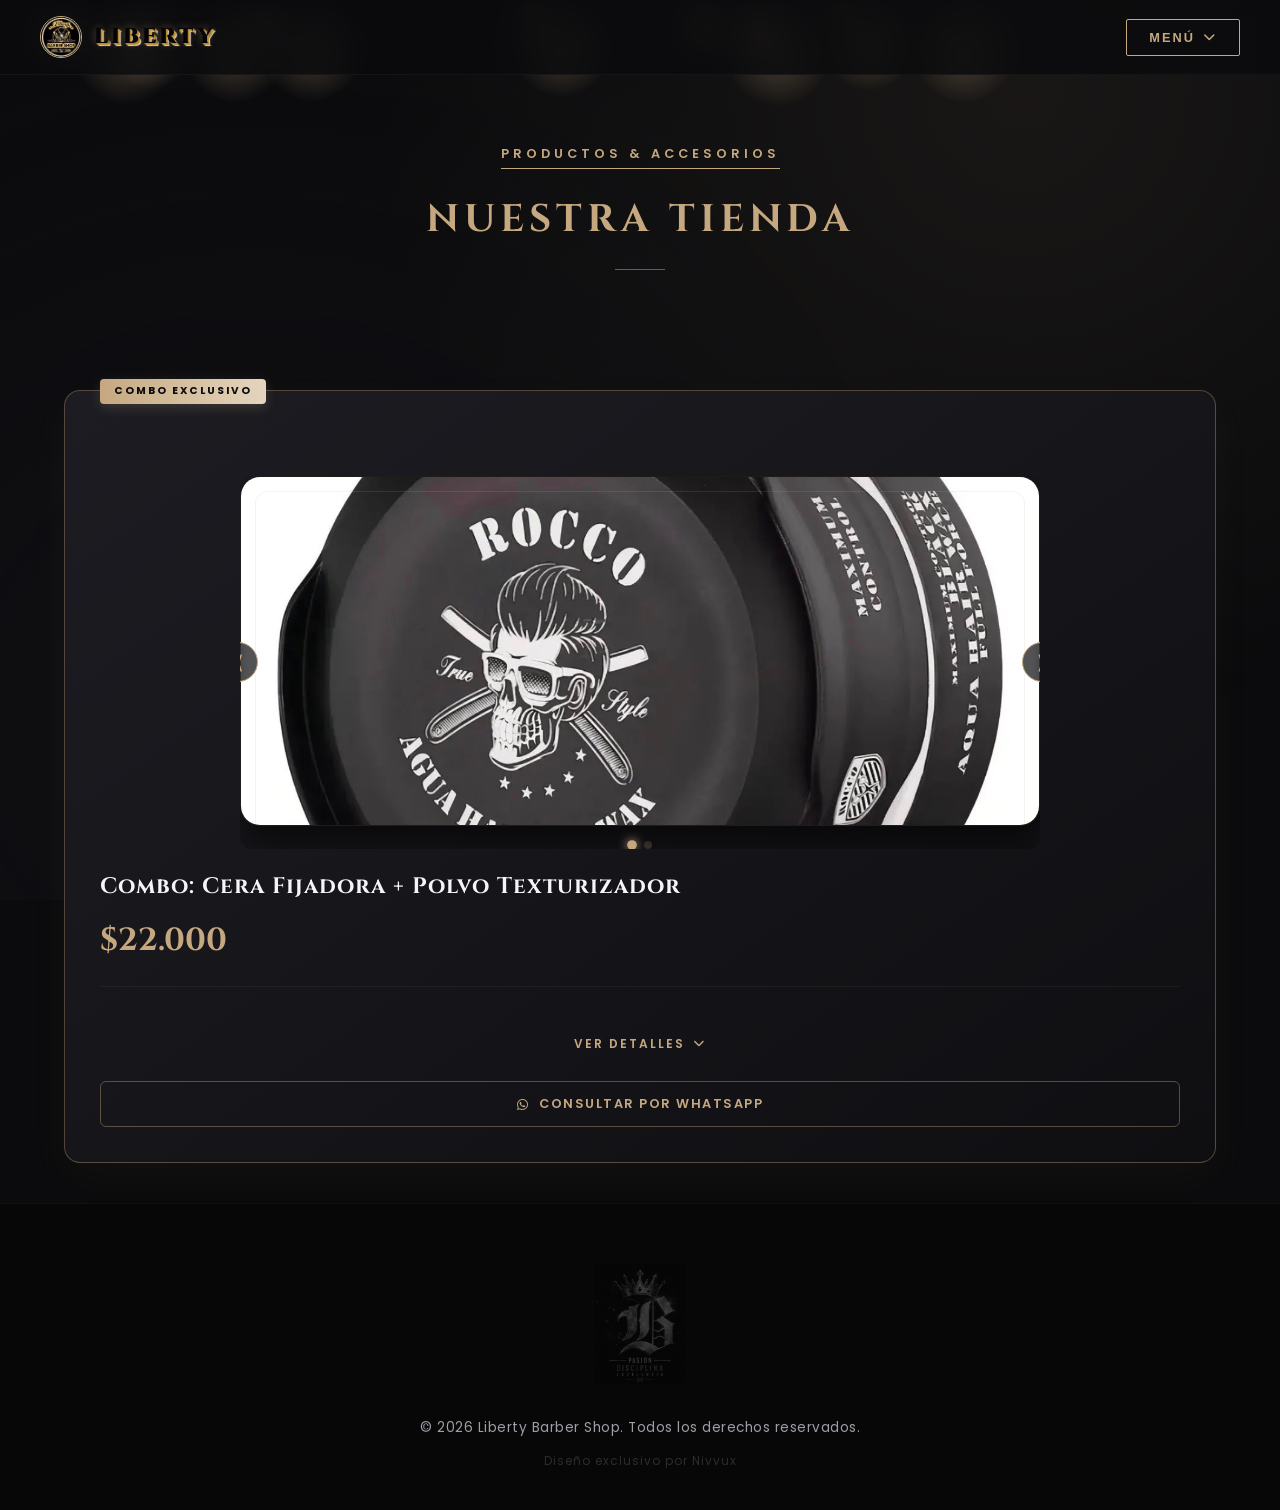
<file: tienda.html>
<!DOCTYPE html>
<html lang="es">
<head>
    <link rel="icon" type="image/jpeg" href="logo2.jpeg">
    <meta charset="UTF-8">
    <meta name="viewport" content="width=device-width, initial-scale=1.0">
    <title>Tienda - Liberty Barber Shop | Moda & Estilo</title>
    <link rel="preconnect" href="https://fonts.googleapis.com">
    <link rel="preconnect" href="https://fonts.gstatic.com" crossorigin>
    <link href="https://fonts.googleapis.com/css2?family=Cinzel:wght@500;700;900&family=Poppins:wght@300;400;600&display=swap" rel="stylesheet">
    <link rel="stylesheet" href="https://cdnjs.cloudflare.com/ajax/libs/font-awesome/6.4.0/css/all.min.css">
    <link rel="stylesheet" href="style.css">
</head>
<body class="services-page">

    <!-- Fondo de partículas -->
    <div class="luxury-particles" id="particles-container"></div>

    <!-- 1. BARRA DE NAVEGACIÓN COMPACTA -->
    <nav class="navbar">
        <div class="nav-logo">
            <a href="index.html" style="text-decoration: none; display: flex; align-items: center; gap: 12px;">
                <img src="logo1.jpeg" alt="Liberty Mini" class="nav-logo-img">
                <span>Liberty</span>
            </a>
        </div>            
        <!-- MENÚ DESPLEGABLE -->
        <div class="nav-dropdown">
            <button class="nav-btn-sm dropdown-trigger" aria-haspopup="true" aria-expanded="false">
                Menú <i class="fa-solid fa-chevron-down dropdown-icon"></i>
            </button>
            <div class="dropdown-menu">
                <a href="index.html" class="dropdown-item"><i class="fa-solid fa-house"></i> Home</a>
                <a href="quienes-somos.html" class="dropdown-item"><i class="fa-solid fa-users"></i>Nosotros</a>
                <a href="galeria.html" class="dropdown-item"><i class="fa-solid fa-images"></i> Galería</a>
                <a href="servicios.html" class="dropdown-item"><i class="fa-solid fa-scissors"></i> Servicios</a>
                <a href="tienda.html" class="dropdown-item"><i class="fa-solid fa-store"></i> Tienda</a>
            </div>
        </div>
    </nav>

    <!-- 2. HÉROE DE LA PÁGINA (Título y Subtítulo) -->
    <header class="page-header section-wrapper">
        <div class="container">
            <div class="brand-badge">Productos & Accesorios</div>
            <h1 class="section-title">Nuestra Tienda</h1>
        </div>
    </header>

    <!-- CONTENEDOR PRINCIPAL -->
    <main class="container">
       
        <!-- SECCIÓN DE ARTÍCULOS / TIENDA -->
        <section class="section-wrapper" style="padding-top: 20px;">
            <!-- Tarjeta de Combo: Cera + Polvo -->
<div class="combo-card-new featured-new" data-tilt>
    <div class="card-badge premium-badge">Combo Exclusivo</div>
    
    <!-- Carrusel con ambas fotos -->
    <div class="gallery-slider-container" style="margin-bottom: 20px;">
        <div class="gallery-slider">
            <div class="gallery-track">
                <!-- Imagen 1: Cera Gel Wax -->
                <div class="gallery-slide active">
                    <div class="gallery-frame">
                        <img src="articulo1.jpeg" alt="Cera Fijadora Rocco">
                    </div>
                </div>
                <!-- Imagen 2: Polvo Texturizador -->
                <div class="gallery-slide">
                    <div class="gallery-frame">
                        <img src="articulo1.2.jpeg" alt="Polvo Texturizador Roco">
                    </div>
                </div>
            </div>
        </div>
        
        <!-- Controles del carrusel -->
        <button class="slider-btn prev-btn" aria-label="Anterior">&#10218;</button>
        <button class="slider-btn next-btn" aria-label="Siguiente">&#10219;</button>
        
        <!-- Puntos indicadores del carrusel -->
        <div class="slider-dots" style="display: flex; justify-content: center; gap: 8px; margin-top: 15px;">
            <div class="dot active" data-index="0"></div>
            <div class="dot" data-index="1"></div>
        </div>
    </div>

    <!-- Título y precio -->
    <div class="card-header-new">
        <h3>Combo: Cera Fijadora + Polvo Texturizador</h3>
        <span class="price">$22.000</span> <!-- Actualiza el precio según corresponda -->
    </div>

    <!-- Menú Desplegable con los textos solicitados -->
    <div class="combo-details">
        
        <h4 style="color: var(--color-gold); font-size: 0.9rem; margin-bottom: 10px;">Cera Fijadora (Gel Wax)</h4>
        <ul class="combo-list" style="margin-bottom: 15px;">
            <li>Cera Fijadora para un uso prolongado.</li>
            <li>Fijación extra fuerte para estilos duraderos.</li>
            <li>Consistencia en gel para fácil aplicación.</li>
            <li>Dermatológicamente testeada, apta para todo tipo de cabello.</li>
            <li>Composición vegana y libre de gluten.</li>
            <li>Envase plástico ligero y fácil de transportar.</li>
        </ul>

        <h4 style="color: var(--color-gold); font-size: 0.9rem; margin-bottom: 10px;">Polvo Texturizador (Volume Powder)</h4>
        <ul class="combo-list">
            <li>Aporta volumen y textura al cabello.</li>
            <li>Efecto mate natural.</li>
            <li>Textura ligera y fácil aplicación.</li>
            <li>No deja sensación aceitosa.</li>
            <li>Fijación flexible para uso diario.</li>
            <li>Ideal para distintos tipos de cabello.</li>
        </ul>
    </div>

    <!-- Botón para accionar el menú desplegable -->
    <button class="toggle-details-btn">
        <span>Ver detalles</span> <i class="fa-solid fa-chevron-down"></i>
    </button>

    <!-- Botón de compra -->
    <a href="https://wa.me/56931488104?text=Hola!%20me%20interesa%20comprar%20el%20combo%20de%20Cera%20y%20Polvo." target="_blank" class="barber-wsp-btn" style="margin-top: 20px;">
        <i class="fa-brands fa-whatsapp"></i> Consultar por WhatsApp
    </a>
</div>
        </section>

    </main>

    <!-- LIGHTBOX (Para ampliar las fotos de los productos) -->
    <div id="lightbox" class="lightbox">
        <span class="close-lightbox">&times;</span>
        <button class="lb-btn lb-prev" onclick="changeImage(-1)">&#10218;</button>
        <img class="lightbox-content" id="full-img" alt="Vista ampliada">
        <button class="lb-btn lb-next" onclick="changeImage(1)">&#10219;</button>
    </div>

    <!-- FOOTER PREMIUM -->
    <footer class="luxury-footer">
        <div class="footer-content">
            <img src="logo2.jpeg" alt="Logo Liberty" class="footer-logo-img">
            <p class="footer-rights">&copy; 2026 Liberty Barber Shop. Todos los derechos reservados.</p>
            <p class="dev-credits">Diseño exclusivo por Nivvux</p>
        </div>
    </footer>

    <script src="script.js" defer></script>
</body>
</html>
</file>
<file: style.css>
/* ==========================================================================
   INDEX GENERAL DE ESTILOS - LIBERTY BARBER SHOP
   ==========================================================================
   1. VARIABLES DE DISEÑO PREMIUM (Lujo & Sofisticación)
   2. RESET Y ESTILOS BASE
   3. BARRA DE NAVEGACIÓN COMÚN (Navbar & Logo 3D)
   4. MENÚ DESPLEGABLE (Navbar Dropdown)
   5. COMPONENTES COMUNES (Títulos, Botón Flotante y Footer)
   6. ESTILOS EXCLUSIVOS DE LA PÁGINA: INDEX (Hero Split, Combos, Precios)
   7. ESTILOS EXCLUSIVOS DE LA PÁGINA: QUIÉNES SOMOS (Nosotros)
   8. ESTILOS EXCLUSIVOS DE LA PÁGINA: SERVICIOS (Combos, Carta, Barberos)
   9. EFECTOS DE ANIMACIÓN Y SOPORTE (Scroll Reveal, Partículas)
   10. RESPONSIVIDAD Y MEDIA QUERIES (Breakpoints Críticos)
   ========================================================================== */

/* ==========================================================================
   1. VARIABLES DE DISEÑO PREMIUM
   ========================================================================== */
:root {
    --color-bg-dark: #0b0b0d;       
    --color-bg-card: #131317;       
    --color-bg-nav: rgba(11, 11, 13, 0.85);
    --color-gold: #c5a880;          
    --color-gold-hover: #e5d5be;    
    --color-gold-glow: rgba(197, 168, 128, 0.12);
    --color-text-white: #f5f5f7;    
    --color-text-muted: #9e9ea7;    
    --color-wsp: #25d366;           
    --color-wsp-dark: #128c7e;
    --font-display: 'Cinzel', serif;
    --font-sans: 'Poppins', sans-serif;
    --border-glow: 1px solid rgba(197, 168, 128, 0.1); 
    --transition-premium: all 0.5s cubic-bezier(0.16, 1, 0.3, 1); 
    --shadow-premium: 0 20px 40px rgba(0, 0, 0, 0.6);
}

/* ==========================================================================
   2. RESET Y ESTILOS BASE
   ========================================================================== */
*, *::before, *::after {
    margin: 0;
    padding: 0;
    box-sizing: border-box;
}

html {
    scroll-behavior: smooth;
}

body {
    background-color: var(--color-bg-dark);
    color: var(--color-text-white);
    font-family: var(--font-sans);
    line-height: 1.6;
    overflow-x: hidden; 
    width: 100%;
    max-width: 100vw;
    position: relative;
}

/* Fondo difuminado de lujo */
body::before {
    content: '';
    position: fixed;
    top: 0;
    left: 0;
    width: 100%;
    height: 100%;
    background: 
        radial-gradient(circle at 80% 10%, rgba(197, 168, 128, 0.08) 0%, transparent 50%),
        radial-gradient(circle at 20% 80%, rgba(20, 20, 25, 0.6) 0%, transparent 60%);
    z-index: -2;
    pointer-events: none;
}

img, video, iframe {
    max-width: 100%;
    height: auto;
}

.container {
    max-width: 1200px;
    margin: 0 auto;
    padding: 0 24px;
}

/* ==========================================================================
   3. BARRA DE NAVEGACIÓN COMÚN (NAVBAR)
   ========================================================================== */
.navbar {
    position: fixed;
    top: 0;
    left: 0;
    width: 100%;
    height: 75px;
    background: var(--color-bg-nav);
    backdrop-filter: blur(12px);
    -webkit-backdrop-filter: blur(12px);
    border-bottom: 1px solid rgba(255, 255, 255, 0.04);
    display: flex;
    align-items: center;
    justify-content: space-between;
    padding: 0 40px;
    z-index: 1000;
}

.nav-logo {
    display: flex;
    align-items: center;
    gap: 16px;
    overflow: hidden;
    height: 100%;
}

.nav-logo-img {
    height: 42px;
    width: 42px;
    border-radius: 50%;
    border: 1px solid var(--color-gold);
    object-fit: cover;
}

.nav-logo span {
    font-family: var(--font-display);
    font-size: 1.35rem;
    font-weight: 900;
    letter-spacing: 3px;
    text-transform: uppercase;
    color: #0b0b0d; 
    -webkit-text-fill-color: #050507;
    text-shadow: 
        1px 1px 0px #b38728,
        2px 2px 0px #bf953f,
        3px 3px 1px #e5d5be,
        0px 0px 8px rgba(197, 168, 128, 0.4);
    display: inline-block;
    transition: var(--transition-premium);
}

.nav-logo:hover span {
    text-shadow: 
        1px 1px 0px #b38728,
        2px 2px 0px #bf953f,
        3px 3px 3px #fcf6ba,
        0px 0px 15px rgba(197, 168, 128, 0.8);
    transform: scale(1.02);
}

.nav-actions {
    display: flex;
    align-items: center;
    gap: 30px;
}

.nav-link {
    color: var(--color-text-muted);
    text-decoration: none;
    font-size: 0.85rem;
    font-weight: 600;
    letter-spacing: 2px;
    text-transform: uppercase;
    transition: var(--transition-premium);
}

.nav-link:hover {
    color: var(--color-gold);
}

.nav-btn-sm {
    background: transparent;
    color: var(--color-gold);
    border: 1px solid var(--color-gold);
    padding: 10px 22px;
    font-size: 0.8rem;
    font-weight: 600;
    letter-spacing: 2px;
    text-transform: uppercase;
    text-decoration: none;
    border-radius: 2px;
    transition: var(--transition-premium);
}

.nav-btn-sm:hover {
    background: var(--color-gold);
    color: var(--color-bg-dark);
    box-shadow: 0 0 15px rgba(197, 168, 128, 0.3);
}

/* ==========================================================================
   4. MENÚ DESPLEGABLE (NAV-DROPDOWN)
   ========================================================================== */
.nav-dropdown {
    position: relative;
    display: inline-block;
}

.dropdown-trigger {
    display: inline-flex;
    align-items: center;
    gap: 8px;
    cursor: pointer;
    background: transparent;
    outline: none;
}

.dropdown-icon {
    font-size: 0.75rem;
    transition: transform 0.3s ease;
}

.nav-dropdown.active .dropdown-trigger {
    background: var(--color-gold);
    color: var(--color-bg-dark);
}

.nav-dropdown.active .dropdown-icon {
    transform: rotate(180deg);
}

.dropdown-menu {
    position: absolute;
    top: calc(100% + 10px);
    right: 0;
    width: 220px;
    background: rgba(19, 19, 23, 0.96);
    border: 1px solid rgba(197, 168, 128, 0.25);
    border-radius: 8px;
    padding: 10px 0;
    box-shadow: 0 10px 30px rgba(0, 0, 0, 0.8);
    backdrop-filter: blur(10px);
    -webkit-backdrop-filter: blur(10px);
    opacity: 0;
    visibility: hidden;
    transform: translateY(-10px);
    transition: opacity 0.3s cubic-bezier(0.16, 1, 0.3, 1), 
                transform 0.3s cubic-bezier(0.16, 1, 0.3, 1), 
                visibility 0.3s;
    z-index: 1100;
}

.nav-dropdown.active .dropdown-menu {
    opacity: 1;
    visibility: visible;
    transform: translateY(0);
}

.dropdown-item {
    display: flex;
    align-items: center;
    gap: 12px;
    padding: 12px 20px;
    color: var(--color-text-muted);
    text-decoration: none;
    font-size: 0.85rem;
    font-weight: 500;
    letter-spacing: 1px;
    transition: var(--transition-premium);
}

.dropdown-item i {
    font-size: 0.9rem;
    color: var(--color-gold);
    width: 16px;
    text-align: center;
}

.dropdown-item:hover {
    background: rgba(197, 168, 128, 0.08);
    color: var(--color-text-white);
    padding-left: 25px;
}

/* ==========================================================================
   5. COMPONENTES COMUNES (TÍTULOS, BOTÓN WSP Y FOOTER)
   ========================================================================== */
.section-wrapper {
    padding: 80px 0 40px;
}

.section-title {
    font-family: var(--font-display);
    color: var(--color-gold);
    text-align: center;
    font-size: 2.4rem;
    letter-spacing: 5px;
    margin-bottom: 60px;
    text-transform: uppercase;
    position: relative;
}

.section-title::after {
    content: '';
    display: block;
    width: 50px;
    height: 1px;
    background: var(--color-gold);
    margin: 18px auto 0;
    opacity: 0.5;
}

.wsp-float {
    position: fixed;
    width: 56px;
    height: 56px;
    bottom: 30px;
    right: 30px;
    background-color: var(--color-wsp-dark);
    color: #fff;
    border-radius: 50%;
    display: flex;
    align-items: center;
    justify-content: center;
    font-size: 28px;
    box-shadow: 0 8px 25px rgba(0,0,0,0.5);
    z-index: 999;
    text-decoration: none;
    transition: var(--transition-premium);
}

.wsp-float:hover {
    transform: scale(1.1) rotate(8deg);
    background-color: #075e54;
}

.luxury-footer {
    border-top: 1px solid rgba(255, 255, 255, 0.04);
    background: #070708;
    padding: 60px 20px 40px;
    text-align: center;
}

.footer-content {
    max-width: 600px;
    margin: 0 auto;
}

.footer-logo-img {
    max-width: 90px;
    height: auto;
    margin-bottom: 25px;
    filter: grayscale(1) opacity(0.25);
    transition: var(--transition-premium);
}

.luxury-footer:hover .footer-logo-img {
    filter: grayscale(0) opacity(0.65) drop-shadow(0 0 8px rgba(197, 168, 128, 0.2));
}

.footer-rights {
    color: var(--color-text-muted);
    font-size: 0.85rem;
    letter-spacing: 0.5px;
    margin-bottom: 12px;
}

.dev-credits {
    font-size: 0.75rem;
    color: rgba(255, 255, 255, 0.15);
    letter-spacing: 1px;
}

/* ==========================================================================
   6. ESTILOS EXCLUSIVOS DE LA PÁGINA: INDEX
   ========================================================================== */
.hero-split {
    min-height: 90vh;
    padding: 120px 40px 60px;
    display: flex;
    flex-direction: column; 
    align-items: center;    
    justify-content: center; 
    text-align: center;     
    gap: 40px;
    max-width: 1400px;
    margin: 0 auto;
}

.hero-content {
    flex: none; 
    width: 100%;
    max-width: 600px;
    display: flex;
    flex-direction: column;
    align-items: center; 
}

.hero-schedule-box {
    margin: 25px auto 0 auto; 
}

.brand-badge {
    display: inline-block;
    font-family: var(--font-sans);
    font-size: 0.8rem;
    font-weight: 600;
    letter-spacing: 4px;
    color: var(--color-gold);
    text-transform: uppercase;
    margin-bottom: 20px;
    border-bottom: 1px solid var(--color-gold);
    padding-bottom: 4px;
}

.hero-title {
    font-family: var(--font-display);
    font-size: 3.8rem;
    line-height: 1.1;
    font-weight: 900;
    letter-spacing: 2px;
    text-transform: uppercase;
    margin-bottom: 20px;
}

.hero-title span {
    color: var(--color-gold);
    font-size: 3.4rem;
    display: block;
    font-weight: 500;
}

.hero-subtitle {
    font-family: var(--font-sans);
    color: var(--color-text-muted);
    font-size: 1.05rem;
    letter-spacing: 3px;
    text-transform: uppercase;
    margin-bottom: 40px;
}

.hero-cta-group {
    display: flex;
    gap: 20px;
}

.cta-btn {
    display: inline-flex;
    align-items: center;
    justify-content: center;
    gap: 12px;
    padding: 18px 32px;
    font-size: 0.85rem;
    font-weight: 600;
    letter-spacing: 2px;
    text-decoration: none;
    text-transform: uppercase;
    border-radius: 4px;
    transition: var(--transition-premium);
}

.primary-btn {
    background: var(--color-wsp-dark);
    color: #fff;
    box-shadow: 0 4px 15px rgba(18, 140, 126, 0.2);
}

.primary-btn:hover {
    background: #075e54;
    transform: translateY(-3px);
    box-shadow: 0 10px 25px rgba(18, 140, 126, 0.35);
}

.secondary-btn {
    background: transparent;
    color: var(--color-gold);
    border: 1px solid rgba(197, 168, 128, 0.4);
}

.secondary-btn:hover {
    background: rgba(197, 168, 128, 0.05);
    border-color: var(--color-gold);
    color: var(--color-text-white);
    transform: translateY(-3px);
}

/* Mosaico Visual Derecho (Index) */
.hero-visual-grid {
    flex: 1;
    display: grid;
    grid-template-columns: repeat(12, 1fr);
    grid-template-rows: repeat(12, 1fr);
    height: 550px;
    position: relative;
}

.visual-box {
    position: relative;
    overflow: hidden;
    border-radius: 12px;
    box-shadow: var(--shadow-premium);
    transition: transform 0.1s ease;
}

.visual-box img {
    width: 100%;
    height: 100%;
    object-fit: cover;
    display: block;
    transition: transform 0.8s var(--transition-premium);
}

.visual-box:hover img {
    transform: scale(1.06);
}

.visual-box::after {
    content: '';
    position: absolute;
    top: 12px;
    left: 12px;
    right: 12px;
    bottom: 12px;
    border: 1px solid rgba(197, 168, 128, 0.2);
    border-radius: 8px;
    pointer-events: none;
    z-index: 2;
}

.main-img {
    grid-column: 1 / 9;
    grid-row: 1 / 11;
    border: 2px solid rgba(197, 168, 128, 0.25);
    z-index: 2;
}

.sub-img {
    grid-column: 6 / 13;
    grid-row: 4 / 13;
    border: 1px solid rgba(197, 168, 128, 0.15);
    z-index: 3;
}

.visual-caption {
    position: absolute;
    bottom: 0;
    left: 0;
    width: 100%;
    background: linear-gradient(to top, rgba(0,0,0,0.85) 0%, transparent 100%);
    color: var(--color-gold);
    font-family: var(--font-display);
    padding: 30px 24px 16px;
    font-size: 1rem;
    letter-spacing: 2px;
    text-transform: uppercase;
    z-index: 4;
}

/* Combos Exclusivos (Tarjetas Acordeón) */
.combos-new-grid {
    display: grid;
    grid-template-columns: repeat(auto-fit, minmax(320px, 1fr));
    gap: 30px;
    perspective: 1000px;
}

.combo-card-new {
    background: linear-gradient(145deg, #16161a 0%, #0f0f12 100%);
    border: var(--border-glow);
    border-radius: 16px;
    padding: 45px 35px 35px;
    position: relative;
    display: flex;
    flex-direction: column;
    justify-content: space-between;
    transition: transform 0.1s ease, box-shadow 0.4s ease;
    transform-style: preserve-3d;
}

.combo-card-new.featured-new {
    border: 1px solid rgba(197, 168, 128, 0.35);
    background: linear-gradient(145deg, #1c1c22 0%, #0f0f12 100%);
    box-shadow: 0 15px 40px rgba(197, 168, 128, 0.04);
}

.card-badge {
    position: absolute;
    top: -12px;
    left: 35px;
    background: #1c1c22;
    border: 1px solid rgba(197, 168, 128, 0.3);
    color: var(--color-text-muted);
    font-size: 0.65rem;
    font-weight: 600;
    letter-spacing: 2px;
    padding: 4px 14px;
    border-radius: 4px;
    text-transform: uppercase;
}

.premium-badge {
    background: linear-gradient(90deg, #c5a880, #e5d5be);
    color: var(--color-bg-dark);
    font-weight: 700;
    border: none;
    box-shadow: 0 4px 12px rgba(197, 168, 128, 0.2);
}

.card-header-new {
    border-bottom: 1px solid rgba(255, 255, 255, 0.05);
    padding-bottom: 20px;
    margin-bottom: 25px;
}

.card-header-new h3 {
    font-family: var(--font-display);
    font-size: 1.4rem;
    letter-spacing: 1px;
    margin-bottom: 10px;
}

.card-header-new .price {
    font-family: var(--font-display);
    font-size: 2rem;
    color: var(--color-gold);
    font-weight: 700;
}

.combo-details {
    max-height: 0;
    overflow: hidden;
    opacity: 0;
    transition: max-height 0.6s cubic-bezier(0.16, 1, 0.3, 1), opacity 0.4s ease;
}

.combo-card-new.active .combo-details {
    max-height: 500px;
    opacity: 1;
    margin-bottom: 20px;
}

.combo-list {
    list-style: none;
}

.combo-list li {
    font-size: 0.9rem;
    color: var(--color-text-muted);
    margin-bottom: 12px;
    padding-left: 22px;
    position: relative;
}

.combo-list li::before {
    content: '✦';
    position: absolute;
    left: 0;
    color: var(--color-gold);
    font-size: 0.8rem;
}

.toggle-details-btn {
    background: transparent;
    border: none;
    color: var(--color-gold);
    font-family: var(--font-sans);
    font-size: 0.75rem;
    font-weight: 600;
    letter-spacing: 2px;
    text-transform: uppercase;
    cursor: pointer;
    display: inline-flex;
    align-items: center;
    justify-content: center;
    gap: 8px;
    margin-top: 15px;
    padding: 8px 0;
    width: 100%;
    transition: var(--transition-premium);
}

.toggle-details-btn:hover {
    color: var(--color-text-white);
}

.toggle-details-btn i {
    transition: transform 0.4s ease;
    font-size: 0.7rem;
}

.combo-card-new.active .toggle-details-btn i {
    transform: rotate(180deg);
}

/* Carta de Precios a Dos Columnas */
.menu-dual-column {
    display: grid;
    grid-template-columns: 1fr;
    gap: 50px;
    background: linear-gradient(145deg, #131317 0%, #0b0b0d 100%);
    border: var(--border-glow);
    border-radius: 20px;
    padding: 50px;
    box-shadow: var(--shadow-premium);
}

@media (min-width: 992px) {
    .menu-dual-column {
        grid-template-columns: 1fr 1fr;
        gap: 80px;
    }
}

.menu-block h3 {
    font-family: var(--font-display);
    color: var(--color-text-white);
    font-size: 1.3rem;
    letter-spacing: 2px;
    text-transform: uppercase;
    margin-bottom: 35px;
    display: flex;
    align-items: center;
}

.gold-icon-small {
    color: var(--color-gold);
    margin-right: 12px;
    font-size: 1.1rem;
}

.eval-tag {
    font-family: var(--font-sans);
    font-size: 0.7rem;
    color: var(--color-text-muted);
    text-transform: none;
    margin-left: 10px;
    font-weight: 400;
}

.menu-list-new {
    display: flex;
    flex-direction: column;
    gap: 24px;
}

.menu-item-new {
    display: flex;
    justify-content: space-between;
    align-items: baseline;
    position: relative;
    padding-bottom: 8px;
    border-bottom: 1px dashed rgba(255, 255, 255, 0.05);
    transition: var(--transition-premium);
}

.menu-item-new:hover {
    border-bottom-color: rgba(197, 168, 128, 0.3);
}

.menu-item-new .item-name {
    font-size: 0.95rem;
    color: var(--color-text-white);
    letter-spacing: 0.5px;
}

.menu-item-new .item-price {
    font-family: var(--font-display);
    color: var(--color-gold);
    font-weight: 700;
    font-size: 1.05rem;
}

/* Quick Info Strip (Ubicación y Horario) */
.info-strip {
    display: grid;
    grid-template-columns: repeat(auto-fit, minmax(280px, 1fr));
    gap: 24px;
    margin: 60px 0 100px;
}

.info-strip-item {
    background: var(--color-bg-card);
    border: var(--border-glow);
    border-radius: 12px;
    padding: 30px;
    display: flex;
    align-items: center;
    gap: 20px;
}

.info-strip-item .gold-icon {
    font-size: 1.8rem;
    color: var(--color-gold);
    background: var(--color-gold-glow);
    width: 55px;
    height: 55px;
    border-radius: 50%;
    display: flex;
    align-items: center;
    justify-content: center;
    flex-shrink: 0;
}

.info-strip-item h4 {
    font-family: var(--font-display);
    font-size: 1rem;
    letter-spacing: 1px;
    text-transform: uppercase;
    margin-bottom: 4px;
}

.info-strip-item p {
    color: var(--color-text-muted);
    font-size: 0.9rem;
    display: flex;
    align-items: center;
    gap: 8px;
}

.status-dot {
    width: 8px;
    height: 8px;
    background-color: #2ecc71;
    border-radius: 50%;
    display: inline-block;
    box-shadow: 0 0 8px #2ecc71;
}

/* ==========================================================================
   7. ESTILOS EXCLUSIVOS DE LA PÁGINA: QUIÉNES SOMOS (quienes-somos.html)
   ========================================================================== */
.about-page .page-header, .services-page .page-header {
    text-align: center;
    padding: 140px 0 40px;
}

.story-grid {
    display: grid;
    grid-template-columns: 1fr;
    gap: 50px;
    align-items: center;
    margin-bottom: 80px;
}

@media (min-width: 992px) {
    .story-grid {
        grid-template-columns: 1.2fr 1fr; 
    }
    
    .reverse-grid {
        direction: rtl; 
    }
    
    .reverse-grid .story-content {
        direction: ltr; 
    }
}

.story-visual {
    position: relative;
    border-radius: 12px;
    overflow: hidden;
    box-shadow: var(--shadow-premium);
}

.about-img-frame {
    width: 100%;
    height: auto;
    max-height: 480px;
    object-fit: cover;
    display: block;
    transition: transform 0.6s var(--transition-premium);
}

.story-visual:hover .about-img-frame {
    transform: scale(1.03);
}

.story-content {
    padding: 20px 0;
}

.content-title {
    font-family: var(--font-display);
    color: var(--color-gold);
    font-size: 2rem;
    letter-spacing: 3px;
    text-transform: uppercase;
    margin-bottom: 25px;
}

.story-content p {
    color: var(--color-text-muted);
    font-size: 1rem;
    margin-bottom: 20px;
    line-height: 1.8;
}

.values-grid {
    display: grid;
    grid-template-columns: repeat(auto-fit, minmax(280px, 1fr));
    gap: 30px;
    margin-top: 40px;
}

.value-card {
    background: linear-gradient(145deg, #16161a 0%, #0f0f12 100%);
    border: var(--border-glow);
    padding: 40px 30px;
    border-radius: 12px;
    text-align: center;
    transition: transform 0.4s ease, box-shadow 0.4s ease;
}

.value-card:hover {
    transform: translateY(-50px);
    box-shadow: 0 10px 25px rgba(0, 0, 0, 0.5);
}

.value-card.featured-value {
    border: 1px solid rgba(197, 168, 128, 0.35);
    background: linear-gradient(145deg, #1c1c22 0%, #0f0f12 100%);
}

.value-card h3 {
    font-family: var(--font-display);
    color: var(--color-gold);
    font-size: 1.4rem;
    letter-spacing: 2px;
    margin-bottom: 15px;
    text-transform: uppercase;
}

.value-card p {
    color: var(--color-text-muted);
    font-size: 0.95rem;
    line-height: 1.6;
}

.final-cta {
    background: linear-gradient(145deg, #131317 0%, #0b0b0d 100%);
    border: var(--border-glow);
    border-radius: 16px;
    padding: 50px 30px; 
    text-align: center;
    max-width: 750px;   
    margin: 50px auto 80px;
    box-shadow: var(--shadow-premium), 0 0 25px rgba(197, 168, 128, 0.02);
    position: relative;
    overflow: hidden;
    display: flex;
    flex-direction: column;
    align-items: center;
    justify-content: center;
    transition: transform 0.3s ease, box-shadow 0.3s ease;
}

.final-cta::before {
    content: '';
    position: absolute;
    top: -50%;
    left: -50%;
    width: 200%;
    height: 200%;
    background: radial-gradient(circle, rgba(197, 168, 128, 0.04) 0%, transparent 60%);
    pointer-events: none;
    z-index: 1;
}

.cta-content {
    position: relative;
    z-index: 2;
    width: 100%;
    max-width: 580px; 
    display: flex;
    flex-direction: column;
    align-items: center;
}

.content-title-cta {
    font-family: var(--font-display); 
    color: var(--color-gold);
    font-size: 2.2rem; 
    letter-spacing: 3px;
    text-transform: uppercase;
    margin-bottom: 15px;
    text-shadow: 0 0 10px rgba(197, 168, 128, 0.15);
}

.final-cta p {
    color: var(--color-text-muted);
    font-size: 1.05rem;
    font-family: var(--font-sans);
    letter-spacing: 0.5px;
    line-height: 1.6;
    margin: 0; 
}

@media (min-width: 901px) {
    .final-cta:hover {
        transform: translateY(-3px);
        box-shadow: 0 20px 40px rgba(0, 0, 0, 0.6), 0 0 30px rgba(197, 168, 128, 0.05);
    }
}

@media (max-width: 768px) {
    .final-cta {
        padding: 40px 20px;
        margin: 30px 16px 60px;
        border-radius: 12px;
    }
    .content-title-cta {
        font-size: 1.6rem;
        letter-spacing: 2px;
        margin-bottom: 12px;
    }
    .final-cta p {
        font-size: 0.95rem;
    }
}

/* ==========================================================================
   8. ESTILOS EXCLUSIVOS DE LA PÁGINA: SERVICIOS (servicios.html)
   ========================================================================== */
.barbers-grid {
    display: grid;
    grid-template-columns: repeat(auto-fit, minmax(250px, 1fr));
    gap: 30px;
    margin-top: 40px;
    perspective: 1000px;
}

.barber-card {
    background: linear-gradient(145deg, #16161a 0%, #0f0f12 100%);
    border: var(--border-glow);
    border-radius: 16px;
    padding: 35px 25px;
    text-align: center;
    position: relative;
    display: flex;
    flex-direction: column;
    align-items: center;
    justify-content: space-between;
    transition: transform 0.1s ease, box-shadow 0.4s ease;
    transform-style: preserve-3d;
}

.barber-card:hover {
    box-shadow: 0 15px 35px rgba(197, 168, 128, 0.08);
}

.barber-badge {
    position: absolute;
    top: 15px;
    right: 15px;
    background: var(--color-gold-glow);
    border: 1px solid rgba(197, 168, 128, 0.3);
    color: var(--color-gold);
    font-size: 0.65rem;
    font-weight: 600;
    letter-spacing: 1.5px;
    padding: 3px 10px;
    border-radius: 4px;
    text-transform: uppercase;
}

.barber-img-container {
    width: 110px;
    height: 110px;
    border-radius: 50%;
    border: 2px solid var(--color-gold);
    padding: 5px;
    margin-bottom: 25px;
    display: flex;
    align-items: center;
    justify-content: center;
    background: var(--color-bg-dark);
}

.barber-logo-img-card {
    width: 100%;
    height: 100%;
    border-radius: 50%;
    object-fit: cover;
    transition: transform 0.6s var(--transition-premium);
}

.barber-card:hover .barber-logo-img-card {
    transform: rotate(10deg) scale(1.05);
}

.barber-info {
    margin-bottom: 25px;
}

.barber-name {
    font-family: var(--font-display);
    font-size: 1.25rem;
    letter-spacing: 1px;
    color: var(--color-text-white);
    margin-bottom: 8px;
}

.barber-specialty {
    font-size: 0.85rem;
    color: var(--color-text-muted);
    letter-spacing: 0.5px;
}

.barber-action {
    width: 100%;
}

.barber-wsp-btn {
    display: inline-flex;
    align-items: center;
    justify-content: center;
    gap: 10px;
    width: 100%;
    padding: 12px 20px;
    background: transparent;
    color: var(--color-gold);
    border: 1px solid rgba(197, 168, 128, 0.4);
    border-radius: 6px;
    font-family: var(--font-sans);
    font-size: 0.8rem;
    font-weight: 600;
    letter-spacing: 1.5px;
    text-transform: uppercase;
    text-decoration: none;
    transition: var(--transition-premium);
}

.barber-wsp-btn:hover {
    background: var(--color-gold);
    color: var(--color-bg-dark);
    border-color: var(--color-gold);
    box-shadow: 0 5px 15px rgba(197, 168, 128, 0.25);
}

.services-page .combos-new-grid {
    margin-top: 40px;
}

/* ==========================================================================
   9. EFECTOS DE ANIMACIÓN Y SOPORTE
   ========================================================================== */
.luxury-particles {
    position: fixed;
    top: 0;
    left: 0;
    width: 100%;
    height: 100%;
    pointer-events: none;
    z-index: -1;
    overflow: hidden;
}

.particle {
    position: absolute;
    background: radial-gradient(circle, rgba(197, 168, 128, 0.3) 0%, transparent 70%);
    border-radius: 50%;
    animation: floatParticle 15s infinite linear;
}

@keyframes floatParticle {
    0% { transform: translateY(105vh) scale(0.6); opacity: 0; }
    50% { opacity: 0.6; }
    100% { transform: translateY(-10vh) scale(1.3); opacity: 0; }
}

.reveal {
    opacity: 0;
    transform: translateY(30px);
    transition: opacity 1s cubic-bezier(0.16, 1, 0.3, 1), transform 1s cubic-bezier(0.16, 1, 0.3, 1);
}

.reveal.visible {
    opacity: 1;
    transform: translateY(0);
}

/* ==========================================================================
   10. RESPONSIVIDAD Y MEDIA QUERIES (BREAKPOINTS CRÍTICOS)
   ========================================================================== */
@media (max-width: 1024px) {
    .hero-split {
        padding: 110px 24px 40px;
        gap: 40px;
    }
    .hero-title { font-size: 3rem; }
    .hero-title span { font-size: 2.6rem; }
}

@media (max-width: 900px) {
    .hero-split {
        flex-direction: column;
        text-align: center;
        padding-top: 110px;
        min-height: auto;
    }
    .hero-content {
        max-width: 100%;
    }
    .hero-cta-group {
        justify-content: center;
    }
    .hero-visual-grid {
        width: 100%;
        max-width: 550px;
        height: 450px;
        margin-top: 20px;
    }
    .visual-box, .combo-card-new, .story-visual, .value-card, .barber-card {
        transform: none !important;
        transition: none !important;
    }
    .visual-box:hover img {
        transform: none !important;
    }
}

@media (max-width: 600px) {
    .navbar {
        padding: 0 20px;
    }
    .nav-link {
        display: none; 
    }
    .hero-split {
        padding-left: 16px;
        padding-right: 16px;
    }
    .hero-title { font-size: 2.3rem; }
    .hero-title span { font-size: 2rem; }
    .hero-cta-group {
        flex-direction: column;
        gap: 12px;
    }
    .cta-btn {
        width: 100%;
    }
    .hero-visual-grid {
        height: 350px;
    }
    .menu-dual-column {
        padding: 30px 20px;
    }
    .menu-block h3 {
        margin-bottom: 25px;
    }
    .info-strip {
        margin-bottom: 60px;
    }
    .wsp-float {
        bottom: 20px;
        right: 20px;
    }

    .menu-item-new {
        align-items: center;
        gap: 10px;
    }
    .menu-item-new .item-name {
        font-size: 0.85rem;
        flex-shrink: 1;
    }
    .menu-item-new .item-price {
        font-size: 0.95rem;
        flex-shrink: 0;
    }
    
    .content-title-cta {
        font-size: 1.6rem;
    }
    .final-cta {
        padding: 40px 20px;
    }
    .barbers-grid {
        grid-template-columns: 1fr;
        gap: 20px;
    }
}

@media (max-width: 480px) {
    .combos-new-grid {
        grid-template-columns: 1fr;
        gap: 20px;
    }
    .combo-card-new {
        padding: 35px 20px 25px;
    }
    .card-header-new {
        display: flex;
        flex-direction: column;
        align-items: flex-start;
        gap: 8px;
    }
}

/* ==========================================================================
   ESTILOS ADICIONALES: TARJETAS DE BARBEROS DESPLEGABLES
   ========================================================================== */
.barber-card-collapsible {
    background: linear-gradient(145deg, #16161a 0%, #0f0f12 100%);
    border: var(--border-glow);
    border-radius: 16px;
    padding: 35px 25px 20px;
    text-align: center;
    position: relative;
    display: flex;
    flex-direction: column;
    align-items: center;
    justify-content: space-between;
    transition: transform 0.1s ease, box-shadow 0.4s ease;
    transform-style: preserve-3d;
    cursor: pointer;
}

.barber-card-collapsible:hover {
    box-shadow: 0 15px 35px rgba(197, 168, 128, 0.08);
}

.barber-extra-content {
    width: 100%;
    max-height: 0;
    overflow: hidden;
    opacity: 0;
    transition: max-height 0.6s cubic-bezier(0.16, 1, 0.3, 1), opacity 0.4s ease;
}

/* CORRECCIÓN: Al estar activo, permitimos que el contenedor se expanda */
.barber-card-collapsible.active .barber-extra-content {
    max-height: 1000px; 
    opacity: 1;
    margin-top: 15px;
    margin-bottom: 10px;
}

.barber-toggle-btn {
    background: transparent;
    border: none;
    color: var(--color-gold);
    font-family: var(--font-sans);
    font-size: 0.75rem;
    font-weight: 600;
    letter-spacing: 2px;
    text-transform: uppercase;
    cursor: pointer;
    display: inline-flex;
    align-items: center;
    justify-content: center;
    gap: 8px;
    margin-top: 15px;
    padding: 8px 0;
    width: 100%;
    transition: var(--transition-premium);
}

.barber-toggle-btn:hover {
    color: var(--color-text-white);
}

.barber-toggle-btn i {
    transition: transform 0.4s ease;
    font-size: 0.7rem;
}

.barber-card-collapsible.active .barber-toggle-btn i {
    transform: rotate(180deg);
}

/* CORRECCIÓN: Estilos mejorados para la descripción del barbero */
.barber-description-text {
    font-size: 0.85rem;
    color: var(--color-text-muted);
    margin-top: 12px;
    padding: 0 10px;
    text-align: justify; 
    line-height: 1.6;
    letter-spacing: 0.3px;
    font-style: italic;
    word-wrap: break-word; 
}

/* ==========================================================================
   ESTILOS PERSONALIZADOS: SECCIÓN HISTORIA (FUNDADOR)
   ========================================================================== */
.story-subtitle {
    font-family: var(--font-display); 
    color: var(--color-gold);
    font-size: 1.35rem; 
    font-weight: 700;
    letter-spacing: 2px;
    text-transform: uppercase;
    margin-top: -10px;
    margin-bottom: 25px;
    text-shadow: 0px 0px 8px rgba(197, 168, 128, 0.2);
    display: inline-block;
    border-bottom: 1px solid rgba(197, 168, 128, 0.3);
    padding-bottom: 6px;
}

.story-paragraph-justify {
    color: var(--color-text-muted);
    font-size: 0.98rem;
    line-height: 1.8;
    text-align: justify; 
    text-justify: inter-word;
    max-width: 90%; 
    margin: 0 auto 20px auto; 
}

.story-paragraph-justify strong {
    color: var(--color-text-white);
    font-family: var(--font-display);
    letter-spacing: 1px;
    display: inline-block;
    margin-top: 15px;
}

.story-paragraph-justify span {
    color: var(--color-gold);
    font-size: 0.85rem;
    letter-spacing: 1px;
    text-transform: uppercase;
}

/* ==========================================================================
   AJUSTE ESPECIAL: SECCIÓN PROPÓSITO 
   ========================================================================== */
.purpose-grid {
    grid-template-columns: 1fr !important;
    max-width: 700px;
    margin-left: auto;
    margin-right: auto;
}

.purpose-grid .story-visual {
    max-width: 480px;
    width: 100%;
    margin: 0 auto;
}

.purpose-grid .story-content {
    max-width: 650px;
    margin: 0 auto;
}

@media (min-width: 992px) {
    .purpose-grid {
        display: grid;
        grid-template-columns: 1fr 1fr !important;
        gap: 30px;
        max-width: 900px;
    }

    .purpose-grid .story-visual {
        max-width: 100%;
    }

    .purpose-grid .story-content {
        grid-column: 1 / -1;
        margin: 30px auto 0;
    }
}

/* ==========================================================================
   AJUSTE ESPECIAL: SECCIÓN FUNDADOR 
   ========================================================================== */
.founder-grid {
    grid-template-columns: 1fr !important;
    max-width: 850px;
    margin-left: auto;
    margin-right: auto;
}

.founder-grid .story-visual {
    max-width: 480px;
    width: 100%;
    margin: 0 auto;
}

.founder-grid .story-content {
    max-width: 700px;
    margin: 0 auto;
}

/* ==========================================================================
   RECUADRO DE HORARIOS (HERO)
   ========================================================================== */
.hero-schedule-box {
    background: rgba(10, 10, 10, 0.75); 
    border: 1px solid var(--color-gold); 
    border-radius: 8px;
    padding: 20px 25px;
    max-width: 420px;
    margin: 25px 0 0 0; 
    box-shadow: 0 8px 32px rgba(0, 0, 0, 0.5);
    backdrop-filter: blur(8px); 
    animation: fadeIn 1s ease-in-out;
}

.schedule-title {
    font-family: var(--font-display); 
    color: var(--color-text-white);
    font-size: 1.1rem;
    letter-spacing: 2px;
    text-transform: uppercase;
    margin-bottom: 15px;
    display: flex;
    align-items: center;
    gap: 10px;
    border-bottom: 1px solid rgba(255, 255, 255, 0.1);
    padding-bottom: 8px;
}

.schedule-title i {
    color: var(--color-gold);
}

.schedule-table {
    display: flex;
    flex-direction: column;
    gap: 12px;
}

.schedule-row {
    display: flex;
    justify-content: space-between;
    align-items: center;
    font-size: 0.95rem;
    color: var(--color-text-muted);
}

.schedule-days {
    font-weight: 500;
}

.schedule-hours {
    font-family: var(--font-display); 
    font-weight: 600;
    color: var(--color-text-white);
}

.text-gold .schedule-days {
    color: var(--color-gold);
}
.text-gold .schedule-hours {
    color: var(--color-gold);
    text-shadow: 0 0 8px rgba(197, 168, 128, 0.2);
}

@media (max-width: 768px) {
    .hero-schedule-box {
        margin: 25px auto 0 auto; 
        width: 100%;
        max-width: 360px;
        padding: 15px 20px;
    }
    
    .schedule-row {
        font-size: 0.85rem;
    }
}

/* ==========================================================================
   SECCIÓN DE MAPA (GOOGLE MAPS PREMIUM)
   ========================================================================== */
.map-section {
    padding-bottom: 80px;
    display: flex;
    flex-direction: column;
    align-items: center; 
}

.map-container {
    background: var(--color-bg-card); 
    border: var(--border-glow); 
    border-radius: 16px; 
    padding: 12px; 
    box-shadow: var(--shadow-premium); 
    overflow: hidden; 
    transition: transform 0.1s ease, box-shadow 0.4s ease; 
    
    width: 90%;
    max-width: 500px; 
    height: 380px;    
    margin: 0 auto;   
}

.map-container iframe {
    width: 100%;
    height: 100%; 
    border-radius: 8px;
    display: block;
    filter: grayscale(0.2) contrast(1.1) invert(0.9) hue-rotate(180deg);
    transition: var(--transition-premium);
}

.map-container:hover iframe {
    filter: grayscale(0) contrast(1) invert(0) hue-rotate(0deg);
}

@media (max-width: 768px) {
    .map-container {
        height: 300px; 
    }
}

/* ==========================================================================
   NUEVO CONTENEDOR DE BIENVENIDA (HERO)
   ========================================================================== */
.hero-welcome-box {
    display: flex;
    flex-direction: column;
    justify-content: center;
    align-items: center;
    text-align: center;
    padding: 40px 30px;
    background: rgba(10, 10, 10, 0.6) !important; 
    border: 1px solid rgba(197, 168, 128, 0.2) !important; 
    border-radius: 16px;
    backdrop-filter: blur(8px);
    box-shadow: 0 10px 30px rgba(0, 0, 0, 0.5), 
                inset 0 0 20px rgba(197, 168, 128, 0.05);
    transition: all 0.4s ease;
    position: relative;
    overflow: hidden;
}

.hero-welcome-box::before {
    content: '';
    position: absolute;
    top: -50%;
    left: -50%;
    width: 200%;
    height: 200%;
    background: radial-gradient(circle, rgba(197, 168, 128, 0.05) 0%, transparent 70%);
    opacity: 0;
    transition: opacity 0.6s ease;
    pointer-events: none;
}

.hero-welcome-box:hover::before {
    opacity: 1;
}

.hero-welcome-box:hover {
    transform: translateY(-5px);
    border-color: rgba(197, 168, 128, 0.4) !important;
    box-shadow: 0 15px 35px rgba(0, 0, 0, 0.6), 
                0 0 15px rgba(197, 168, 128, 0.1);
}

.welcome-tag {
    font-size: 0.75rem;
    text-transform: uppercase;
    letter-spacing: 4px;
    color: var(--color-gold, #c5a880);
    margin-bottom: 15px;
    font-weight: 600;
    opacity: 0.8;
}

.welcome-title {
    font-family: var(--font-sans, 'Poppins', sans-serif); 
    font-size: 1.15rem;                 
    line-height: 1.8;                   
    font-weight: 300;                   
    color: var(--color-text-muted, #9e9ea7); 
    margin: 0;
    letter-spacing: 2px;                
    text-transform: uppercase;          
    text-align: center;                 
}

.welcome-title span {
    font-family: var(--font-display, 'Cinzel', serif); 
    font-size: 1.4rem;                  
    font-weight: 700;                   
    letter-spacing: 3px;                
    background: linear-gradient(135deg, #ffffff 0%, var(--color-gold, #c5a880) 50%, #e5d5be 100%);
    -webkit-background-clip: text;
    -webkit-text-fill-color: transparent;
    display: inline-block;
    margin: 6px 0;                      
    text-shadow: 0 0 10px rgba(197, 168, 128, 0.15); 
}

.welcome-divider {
    width: 40px;
    height: 1px;
    background: linear-gradient(90deg, transparent, var(--color-gold, #c5a880), transparent);
    margin: 15px auto 0 auto;
    transition: width 0.4s ease;
}

.hero-welcome-box:hover .welcome-title {
    color: var(--color-text-white, #ffffff); 
}

.hero-welcome-box:hover .welcome-divider {
    width: 70px; 
}

@media (max-width: 480px) {
    .welcome-title {
        font-size: 0.95rem;
        line-height: 1.6;
        letter-spacing: 1.5px;
    }
    .welcome-title span {
        font-size: 1.15rem;
        margin: 4px 0;
    }
}

/* ==========================================================================
   ESTILOS: SECCIÓN PROPÓSITO (STORY CONTENT)
   ========================================================================== */
.story-content {
    max-width: 650px;           
    margin: 40px auto;          
    padding: 40px 35px;         
    background: rgba(18, 18, 22, 0.6); 
    border: 1px solid rgba(197, 168, 128, 0.15); 
    border-radius: 12px;
    box-shadow: 0 15px 35px rgba(0, 0, 0, 0.4);
    backdrop-filter: blur(10px); 
    text-align: center;         
    transition: border-color 0.3s ease, box-shadow 0.3s ease;
}

.story-content:hover {
    border-color: var(--color-gold, #c5a880);
    box-shadow: 0 20px 40px rgba(197, 168, 128, 0.1);
}

.content-title {
    font-family: var(--font-display, 'Cinzel', serif);
    font-size: 2rem;
    font-weight: 700;
    letter-spacing: 3px;
    text-transform: uppercase;
    color: var(--color-gold, #c5a880);
    margin-top: 0;
    margin-bottom: 25px;
    text-shadow: 0 2px 10px rgba(0, 0, 0, 0.5);
}

.story-text {
    font-family: var(--font-sans, 'Poppins', sans-serif);
    font-size: 1rem;
    line-height: 1.8;           
    font-weight: 300;
    color: var(--color-text-muted, #d1d1d6);
    text-align: justify;        
    margin-bottom: 30px;
    text-justify: inter-word;   
}

.story-highlight {
    display: block;             
    font-family: var(--font-sans, 'Poppins', sans-serif);
    font-size: 1.05rem;
    font-style: italic;         
    font-weight: 400;
    color: var(--color-text-muted, #9e9ea7);
    margin: 10px 0;
    text-align: center;         
    letter-spacing: 1px;
}

.story-highlight.accent {
    font-family: var(--font-display, 'Cinzel', serif);
    font-size: 1.15rem;
    font-style: normal;
    font-weight: 700;
    text-transform: uppercase;
    letter-spacing: 2px;
    background: linear-gradient(135deg, #ffffff 0%, var(--color-gold, #c5a880) 100%);
    -webkit-background-clip: text;
    -webkit-text-fill-color: transparent;
    margin-top: 15px;
}

@media (max-width: 900px) {
    .section-wrapper {
        padding: 40px 0 20px;
    }

    .story-content {
        margin: 20px auto; 
        padding: 30px 20px;
    }

    .info-strip {
        margin: 20px 0 40px; 
        gap: 20px;
    }

    .hero-schedule-box {
        margin: 15px auto 0 auto; 
    }
}

/* ==========================================================================
   GALERÍA PREMIUM EN FORMATO SLIDER (LIBERTY BARBER SHOP)
   ========================================================================== */
.gallery-slider-container {
    position: relative;
    max-width: 800px; 
    margin: 40px auto 0 auto;
    perspective: 1000px; 
}

.gallery-slider {
    position: relative;
    border-radius: 20px;
    overflow: hidden;
    background: var(--color-bg-card);
    box-shadow: var(--shadow-premium);
    border: var(--border-glow);
    transition: transform 0.1s ease, box-shadow 0.4s ease;
}

.gallery-track {
    position: relative;
    width: 100%;
    height: 480px; 
}

.gallery-slide {
    position: absolute;
    top: 0;
    left: 0;
    width: 100%;
    height: 100%;
    opacity: 0;
    visibility: hidden;
    transition: opacity 0.6s cubic-bezier(0.25, 1, 0.5, 1), 
                visibility 0.6s cubic-bezier(0.25, 1, 0.5, 1);
    z-index: 1;
}

.gallery-slide.active {
    opacity: 1;
    visibility: visible;
    z-index: 2;
}

.gallery-frame {
    position: relative;
    width: 100%;
    height: 100%;
}

.gallery-frame::after {
    content: '';
    position: absolute;
    top: 14px;
    left: 14px;
    right: 14px;
    bottom: 14px;
    border: 1px solid rgba(197, 168, 128, 0.15);
    border-radius: 12px;
    pointer-events: none;
    z-index: 3;
    transition: var(--transition-premium);
}

.gallery-slide img {
    width: 100%;
    height: 100%;
    object-fit: cover;
    display: block;
    transform: scale(1.03);
    transition: transform 1.2s var(--transition-premium);
}

.gallery-slide.active img {
    transform: scale(1); 
}

.gallery-overlay {
    position: absolute;
    bottom: 0;
    left: 0;
    width: 100%;
    height: 50%;
    background: linear-gradient(to top, rgba(11, 11, 13, 0.95) 0%, rgba(11, 11, 13, 0.3) 70%, transparent 100%);
    padding: 40px 35px 30px;
    display: flex;
    flex-direction: column;
    justify-content: flex-end;
    z-index: 2;
}

.gallery-tag {
    font-family: var(--font-sans);
    font-size: 0.75rem;
    font-weight: 600;
    color: var(--color-gold);
    text-transform: uppercase;
    letter-spacing: 3px;
    margin-bottom: 8px;
}

.gallery-item-title {
    font-family: var(--font-display);
    color: var(--color-text-white);
    font-size: 1.4rem;
    letter-spacing: 1.5px;
    text-transform: uppercase;
    margin: 0;
}

.slider-btn {
    position: absolute;
    top: 50%;
    transform: translateY(-50%);
    background: rgba(11, 11, 13, 0.75);
    border: 1px solid rgba(197, 168, 128, 0.3);
    color: var(--color-gold);
    font-size: 1.2rem;
    width: 45px;
    height: 45px;
    border-radius: 50%;
    cursor: pointer;
    display: flex;
    align-items: center;
    justify-content: center;
    z-index: 10;
    transition: var(--transition-premium);
    backdrop-filter: blur(5px);
}

.slider-btn:hover {
    background: var(--color-gold);
    color: var(--color-bg-dark);
    border-color: var(--color-gold);
    box-shadow: 0 0 15px rgba(197, 168, 128, 0.35);
}

.slider-btn.prev-btn { left: -22px; }
.slider-btn.next-btn { right: -22px; }

.slider-dots {
    display: flex;
    justify-content: center;
    gap: 12px;
    margin-top: 25px;
}

.dot {
    width: 8px;
    height: 8px;
    border-radius: 50%;
    background: rgba(197, 168, 128, 0.25);
    cursor: pointer;
    transition: var(--transition-premium);
}

.dot.active {
    background: var(--color-gold);
    transform: scale(1.25);
    box-shadow: 0 0 8px var(--color-gold);
}

@media (max-width: 768px) {
    .gallery-slider-container {
        max-width: 100%;
        padding: 0 15px;
    }
    .gallery-track {
        height: 350px; 
    }
    .slider-btn {
        width: 38px;
        height: 38px;
        font-size: 1rem;
    }
    .slider-btn.prev-btn { left: -2px; }
    .slider-btn.next-btn { right: -2px; }
    
    .gallery-slider {
        transform: none !important;
    }
}

/* Estilos para el Lightbox */
.lightbox {
    display: none; 
    position: fixed;
    z-index: 2000;
    top: 0;
    left: 0;
    width: 100%;
    height: 100%;
    background: rgba(11, 11, 13, 0.95);
    backdrop-filter: blur(8px);
    justify-content: center;
    align-items: center;
    cursor: pointer;
}

.lightbox-content {
    max-width: 90%;
    max-height: 80%;
    border: 3px solid var(--color-gold);
    border-radius: 8px;
    box-shadow: 0 0 30px rgba(197, 168, 128, 0.3);
    animation: zoomIn 0.3s ease;
}

.close-lightbox {
    position: absolute;
    top: 20px;
    right: 30px;
    color: var(--color-gold);
    font-size: 40px;
    font-weight: bold;
    cursor: pointer;
}

@keyframes zoomIn {
    from { transform: scale(0.8); opacity: 0; }
    to { transform: scale(1); opacity: 1; }
}

/* Estilos para los botones del Lightbox */
.lb-btn {
    position: absolute;
    top: 50%;
    background: rgba(197, 168, 128, 0.2);
    border: 1px solid var(--color-gold);
    color: var(--color-gold);
    font-size: 2rem;
    padding: 10px 20px;
    cursor: pointer;
    border-radius: 50%;
    transition: 0.3s;
}

.lb-btn:hover {
    background: var(--color-gold);
    color: var(--color-bg-dark);
}

.lb-prev { left: 20px; }
.lb-next { right: 20px; }

@media (max-width: 600px) {
    .lb-btn { font-size: 1.2rem; padding: 5px 12px; }
}
.section-wrapper {
    padding: 120px 0 40px; /* Aumentamos el padding superior de 80px a 120px */
}
/* ==========================================================================
   GALERÍA PREMIUM EN FORMATO SLIDER (INTEGRADA EN TIENDA)
   ========================================================================== */
.gallery-slider-container {
    position: relative;
    width: 100%; /* Ocupa todo el ancho de la tarjeta */
    margin-bottom: 25px;
    border-radius: 12px;
    overflow: hidden;
}

.gallery-slider {
    position: relative;
    width: 100%;
    height: 350px; /* Ajusta esta altura según prefieras */
    background: #0b0b0d;
}

.gallery-track {
    position: relative;
    width: 100%;
    height: 100%;
}

.gallery-slide {
    position: absolute;
    top: 0;
    left: 0;
    width: 100%;
    height: 100%;
    opacity: 0;
    visibility: hidden;
    transition: opacity 0.5s ease-in-out, visibility 0.5s;
    z-index: 1;
    cursor: pointer; /* Indica que se puede hacer clic para ampliar */
}

.gallery-slide.active {
    opacity: 1;
    visibility: visible;
    z-index: 2;
}

.gallery-frame {
    position: relative;
    width: 100%;
    height: 100%;
    display: flex;
    align-items: center;
    justify-content: center;
}

.gallery-slide img {
    max-width: 100%;
    max-height: 100%;
    object-fit: contain; /* Mantiene la proporción de la imagen sin recortar */
    display: block;
}

/* Botones de navegación del slider */
.slider-btn {
    position: absolute;
    top: 50%;
    transform: translateY(-50%);
    background: rgba(11, 11, 13, 0.7);
    border: 1px solid var(--color-gold);
    color: var(--color-gold);
    font-size: 1.2rem;
    width: 40px;
    height: 40px;
    border-radius: 50%;
    cursor: pointer;
    display: flex;
    align-items: center;
    justify-content: center;
    z-index: 10;
    transition: var(--transition-premium);
    backdrop-filter: blur(3px);
}

.slider-btn:hover {
    background: var(--color-gold);
    color: var(--color-bg-dark);
    box-shadow: 0 0 10px rgba(197, 168, 128, 0.5);
}

.prev-btn { left: 15px; }
.next-btn { right: 15px; }

/* Puntos indicadores */
.slider-dots {
    display: flex;
    justify-content: center;
    gap: 8px;
    margin-top: 15px;
}

.dot {
    width: 8px;
    height: 8px;
    border-radius: 50%;
    background: rgba(197, 168, 128, 0.3);
    cursor: pointer;
    transition: var(--transition-premium);
}

.dot.active {
    background: var(--color-gold);
    transform: scale(1.2);
}

/* ==========================================================================
   AJUSTE GENERAL DE PÁGINA
   ========================================================================== */
.services-page .page-header {
    padding-top: 140px; /* Asegura que el título no se oculte tras el navbar */
}
/* ==========================================================================
   CORRECCIÓN PARA EL CUADRO Y SLIDER DE GALERÍA
   ========================================================================== */

/* 1. Define un contenedor de marco con proporciones fijas (por ejemplo, formato panorámico o cuadrado) */
.gallery-frame {
    width: 100%;
    height: 400px; /* Puedes ajustarlo según prefieras (ej. 350px o 450px) */
    overflow: hidden;
    border-radius: 8px;
    display: flex;
    align-items: center;
    justify-content: center;
    background-color: var(--color-bg-dark);
}

/* 2. Obliga a todas las imágenes a adaptarse sin deformarse */
.gallery-frame img {
    width: 100%;
    height: 100%;
    object-fit: cover; /* Recorta proporcionalmente para llenar el espacio sin estirar */
    object-position: center;
    display: block;
}
</file>
